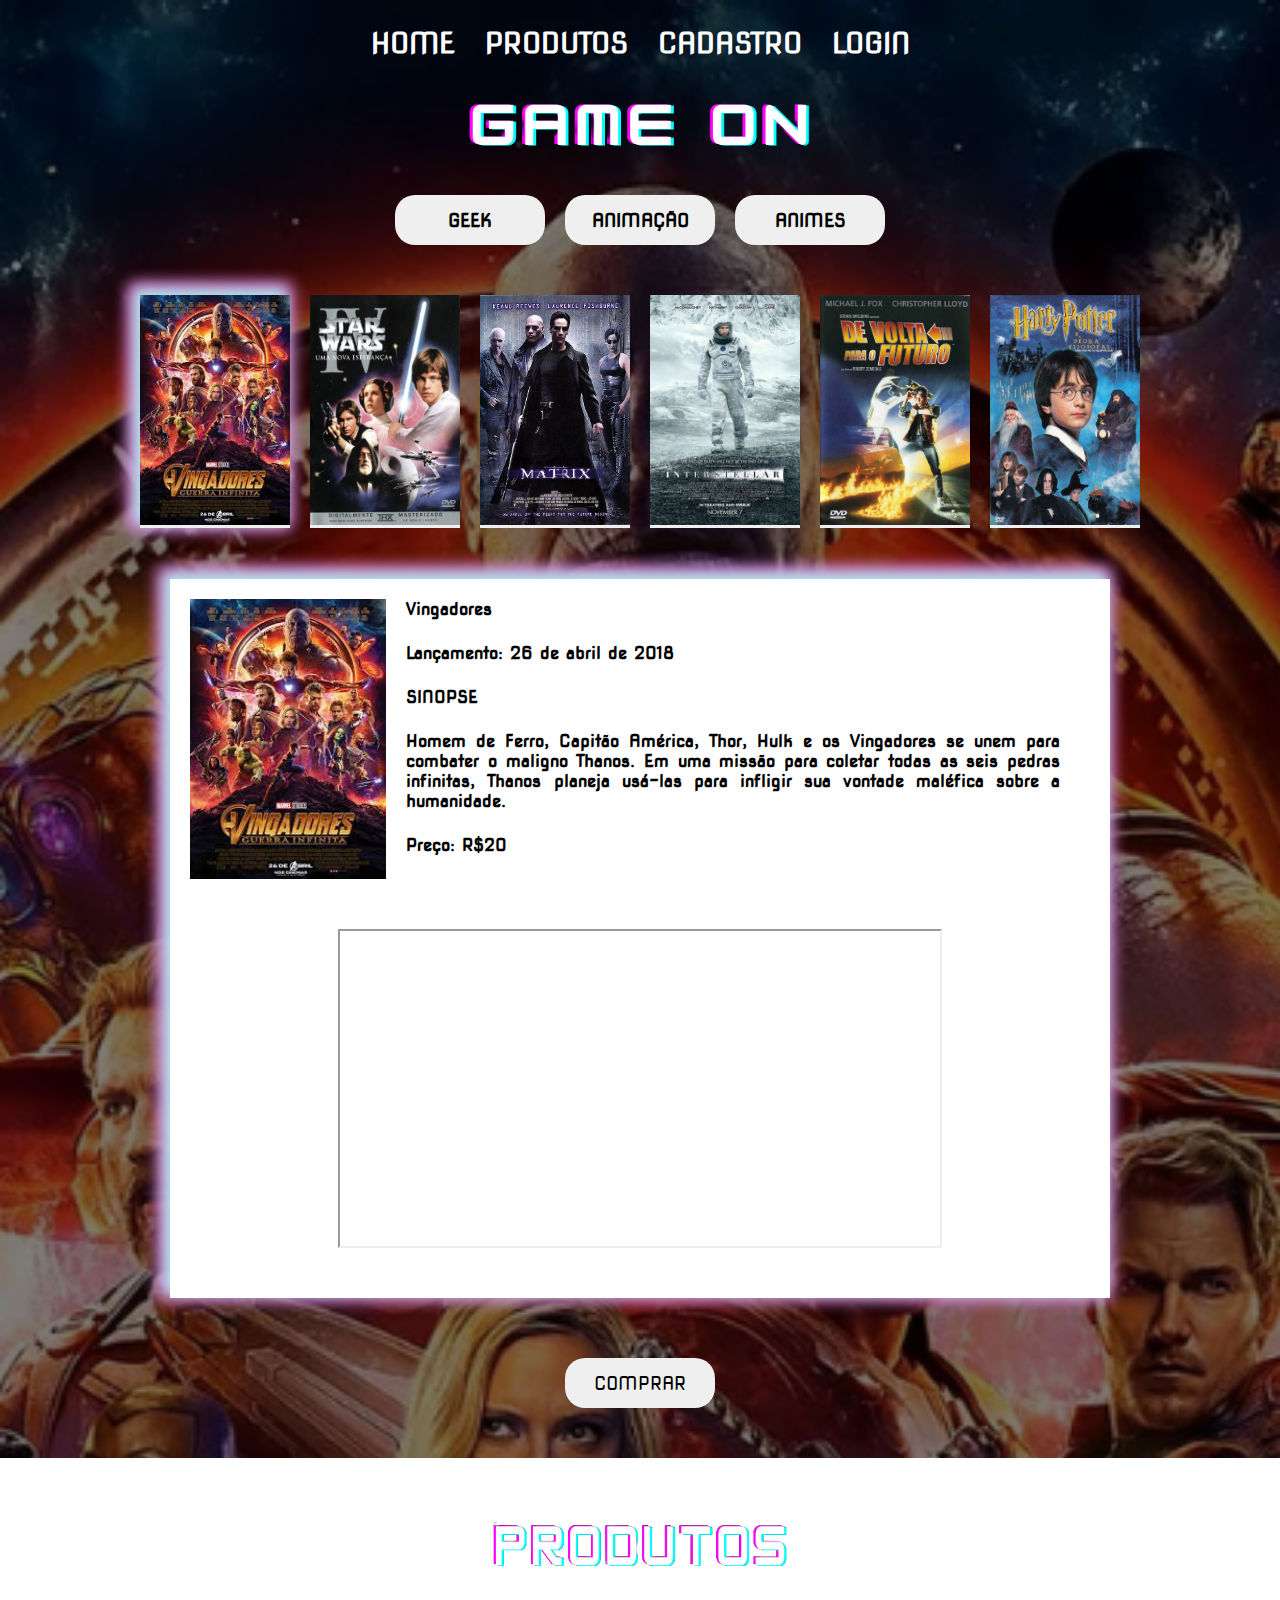
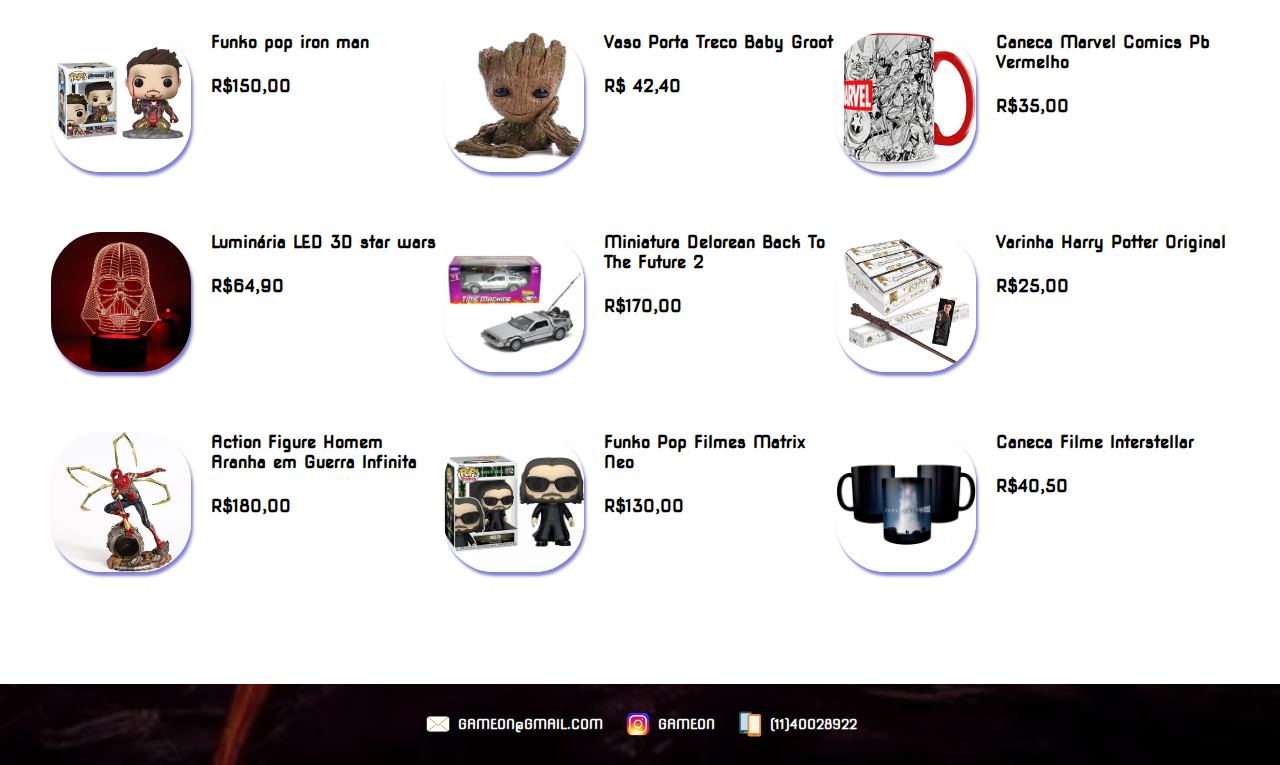
<file: index.html>
<!DOCTYPE html>
<html lang="en">

<head>
    <meta charset="UTF-8">
    <meta name="viewport" content="width=device-width, initial-scale=1.0">
    <title>Game on</title>
    <link rel="stylesheet" href="./src/css/style.css">
    <link rel="stylesheet" href="./src/css/responsividade.css">
    <link rel="stylesheet" href="./src/css/reset.css">
    <link rel="stylesheet" href="./index_animacao.html">

    <link rel="shortcut icon" href="./src/imagens/icons8-gaming-geek-50.png">


</head>

<body>

    <main>
        <div class="cabecario">
            <div class="separacao_cabecario">
                <li>
                    <button class="botao home"><a href="index.html"><h3>HOME</h3></a></button>
                </li>

                <li>
                    <button class="botao produtos_texto_cabecario"><a href="produtos.html"><h3>PRODUTOS</h3></a></button>
                </li>

                <li>
                    <button class="botao produtos_texto_cabecario"><a href="cadastro.html"><h3>CADASTRO</h3></a></button>
                </li>

                <li>
                    <button class="botao produtos_texto_cabecario"><a href="login.html">
                        <h3>LOGIN</h3>
                    </a></button>
                </li>
            </div>
        </div>

        <div class="logo">
            <img src="./src/imagens/Game_On__1_-removebg-preview.png">
        </div>

    <div class="botoes_genero">
        <button class="seta_filme selecionado"><a href="index.html"><h4>GEEK</h4></a></button>

        <button class="seta_filme"><a href="index_animacao.html"><h4>ANIMAÇÃO</h4></a></button>

        <button class="seta_filme"><a href="index_anime.html"><h4>ANIMES</h4></a></button>

    </div>
    
    </main>

    <section>

        <div class="conteudo">

            

            <div class="filmes">

                <li>
                    <button class="btn vingadores selecionado">
                        <img src="./src/imagens/filme_vingadores.jpg">
                    </button>
                </li>

                <li>
                    <button class="btn starwars">
                        <img src="./src/imagens/filme_starwars.webp">
                    </button>
                </li>

                <li>
                    <button class="btn matrix">
                        <img src="./src/imagens/filme_matrix.jpg">
                    </button>
                </li>

                <li>
                    <button class="btn interstellar">
                        <img src="./src/imagens/filme_interstellar.png">
                    </button>
                </li>

                <li>
                    <button class="btn DevoltaParaOFuturo">
                        <img src="./src/imagens/fillme_DeVoltaParaOFuturo.webp">
                    </button>
                    
                </li>

                <li>
                    <button class="btn harrypotter">
                        <img src="./src/imagens/filme_harry_potter.jpg">
                    </button>
                    
                </li>
            </div>

           

        </div>
    </section>

    
    <div class="tipo_de_filme selecionado">
        <div class="conteudo_filme">
            <img class="imagens_filme" src="./src/imagens/filme_vingadores.jpg">
            <div class="texto_filme">
                <h5>Vingadores</h5>
                <br>
                <h5>Lançamento: 26 de abril de 2018</h5>
                <br>
                <h5>SINOPSE</h5>
                <br>
                <h5>Homem de Ferro, Capitão América, Thor, Hulk e os Vingadores se unem para combater o maligno Thanos. Em uma missão para coletar todas as seis pedras infinitas, Thanos planeja usá-las para infligir sua vontade maléfica sobre a humanidade.</h5>
                <BR>
                <H5>Preço: R$20</H5>
            </div>
        </div>
            <div class="video">
                <iframe width="600" height="315"
                    src="https://www.youtube.com/embed/4jGRyEa2jhE"></iframe>
        </div>
    </div>

        

    <div  class="tipo_de_filme">
        <div class="conteudo_filme">
        <img class="imagens_filme" src="./src/imagens/filme_starwars.webp">
        <div class="texto_filme">
            <h5>Star Wars: Episódio 2 – Ataque dos Clones</h5>
            <br>
            <h5>Lançamento: 16 de maio de 2002</h5>
            <br>
            <h5>SINOPSE</h5>
            <br>
            <h5>Dez anos se passaram e a galáxia sofreu várias mudanças, assim como Anakin Skywalker, Obi-Wan, e Padmé Amidala. Anakin cresceu como um aprendiz de Obi-Wan, que de aluno, tornou-se mestre, enquanto Padmé é agora uma Senadora. Anakin e Obi-Wan são designados para proteger Padmé, cuja vida é ameaçada por um movimento separatista. Enquanto forças preparam para se colidirem em uma batalha épica, Anakin e Padmé encontram-se divididos entre o dever, a honra e o amor proibido. Estes heróis irão fazer escolhas que irão influenciar não apenas os seus destinos, mas também o destino da galáxia.</h5>
            <BR>
            <H5>Preço: R$23</H5>
        </div>
    </div>
    <div class="video">
        <iframe width="600" height="315"
            src="https://www.youtube.com/embed/2KnZac176Hs?si=EIxNdi61x9jq69zK"></iframe>
    </div>
    </div>

    <div  class="tipo_de_filme">
        <div class="conteudo_filme">
        <img class="imagens_filme" src="./src/imagens/filme_matrix.jpg">
        <div class="texto_filme">
            <h5>Matrix</h5>
            <br>
            <h5>Lançamento: 21 de maio de 1999</h5>
            <br>
            <h5>SINOPSE</h5>
            <br>
            <h5>O jovem programador Thomas Anderson é atormentado por estranhos pesadelos em que está sempre conectado por cabos a um imenso sistema de computadores do futuro. À medida que o sonho se repete, ele começa a desconfiar da realidade. Thomas conhece os misteriosos Morpheus e Trinity e descobre que é vítima de um sistema inteligente e artificial chamado Matrix, que manipula a mente das pessoas e cria a ilusão de um mundo real enquanto usa os cérebros e corpos dos indivíduos para produzir energia.</h5>
            <BR>
            <H5>Preço: R$23</H5>
        </div>
        </div>

        <div class="video">
            <iframe width="600" height="315"
                src="https://www.youtube.com/embed/2KnZac176Hs?si=EIxNdi61x9jq69zK"></iframe>
        </div>

    </div>

    <div  class="tipo_de_filme">
        <div class="conteudo_filme">
        <img class="imagens_filme" src="./src/imagens/filme_interstellar.png">
        <div class="texto_filme">
            <h5>Interestelar</h5>
            <br>
            <h5>Lançamento: 6 de novembro de 2014</h5>
            <br>
            <h5>SINOPSE</h5>
            <br>
            <h5>As reservas naturais da Terra estão chegando ao fim e um grupo de astronautas recebe a missão de verificar possíveis planetas para receberem a população mundial, possibilitando a continuação da espécie. Cooper é chamado para liderar o grupo e aceita a missão sabendo que pode nunca mais ver os filhos. Ao lado de Brand, Jenkins e Doyle, ele seguirá em busca de um novo lar.</h5>
            <BR>
            <H5>Preço: R$20</H5>
        </div>
        </div>

        <div class="video">
            <iframe width="600" height="315"
                src="https://www.youtube.com/embed/hHBsKHVLAYc?si=e3hCFTX20rTbLwJd"></iframe>
        </div>
    </div>

    <div  class="tipo_de_filme">
        <div class="conteudo_filme">
        <img class="imagens_filme" src="./src/imagens/fillme_DeVoltaParaOFuturo.webp">
        <div class="texto_filme">
            <h5>De volta para o Futuro</h5>
            <br>
            <h5>Lançamento: 25 de dezembro de 1985</h5>
            <br>
            <h5>SINOPSE</h5>
            <br>
            <h5>Homem de Ferro, Capitão América, Thor, Hulk e os Vingadores se unem para combater o maligno Thanos. Em uma missão para coletar todas as seis pedras infinitas, Thanos planeja usá-las para infligir sua vontade maléfica sobre a humanidade.</h5>
            <BR>
            <H5>Preço: R$25</H5>
        </div>
        </div>

        <div class="video">
            <iframe width="600" height="315"
                src="https://www.youtube.com/embed/DYFBYfzA90E?si=DGMJB7hmeF_LjECu"></iframe>
        </div>
    </div>

    <div  class="tipo_de_filme">
        <div class="conteudo_filme">
        <img class="imagens_filme" src="./src/imagens/filme_harry_potter.jpg">
        <div class="texto_filme">
            <h5>Harry Potter e a Pedra Filosofal</h5>
            <br>
            <h5>Lançamento: 23 de novembro de 2001</h5>
            <br>
            <h5>SINOPSE</h5>
            <br>
            <h5>Harry Potter é um garoto órfão que vive infeliz com seus tios, os Dursleys. Ele recebe uma carta contendo um convite para ingressar em Hogwarts, uma famosa escola especializada em formar jovens bruxos. Inicialmente, Harry é impedido de ler a carta por seu tio, mas logo recebe a visita de Hagrid, o guarda-caça de Hogwarts, que chega para levá-lo até a escola. Harry adentra um mundo mágico que jamais imaginara, vivendo diversas aventuras com seus novos amigos, Rony Weasley e Hermione Granger.</h5>
            <BR>
            <H5>Preço: R$21</H5>
        </div>
        </div>

        <div class="video">
            <iframe width="600" height="315"
                src="https://www.youtube.com/embed/9fIObnIGMlI?si=pOX63ltGeRP63h3v"></iframe>
        </div>
    </div>



    <div class="download">
        <div class="download_separar">
            <button class="botao_download"><a href="login.html">COMPRAR</a></button>
        </div>
    </div>

    <div class="produtos">

        <div class="produto_title">
          <button class="btn_produto_title"><a href="produtos.html"><img src="./src/imagens/produtos-removebg-preview.png" alt="Produtos"></a></button>
        </div>

        <div class="produtos_vendas">
            <div class="produto_one">
                <img src="./src/imagens/funko_tony_stark.jfif" alt="Tony Stark funko">
                <div class="produto_texto">
                    <h5>Funko pop iron man</h5>
                    <br>
                    <h5>R$150,00</h5>
                </div>

            </div>

            <div class="produto_one">
                <img src="./src/imagens/procuto_groot.jpg" alt="Produto groot">
                <div class="produto_texto">
                    <h5>Vaso Porta Treco Baby Groot</h5>
                    <br>
                    <h5>R$ 42,40</h5>
                </div>
            </div>

            <div class="produto_one">
                <img src="./src/imagens/procuto_canecaMarvel.jpg" alt="Caneca Marvel">
                <div class="produto_texto">
                    <h5>Caneca Marvel Comics Pb Vermelho</h5>
                    <br>
                    <h5>R$35,00</h5>
                </div>
            </div>

            <div class="produto_one">
                <img src="./src/imagens/produto_starwars.jpg" alt="Luminária LED 3D star wars">
                <div class="produto_texto">
                    <h5>Luminária LED 3D star wars </h5>
                    <br>
                    <h5>R$64,90</h5>
                </div>
            </div>

            <div class="produto_one">
                <img src="./src/imagens/produto_devolta.jpg" alt="Miniatura Delorean Back To The Future 2">
                <div class="produto_texto">
                    <h5>Miniatura Delorean Back To The Future 2</h5>
                    <br>
                    <h5>R$170,00</h5>
                </div>
            </div>

            <div class="produto_one">
                <img src="./src/imagens/produto_harrypotter.webp" alt="Varinha Harry Potter Original">
                <div class="produto_texto">
                    <h5>Varinha Harry Potter Original</h5>
                    <br>
                    <h5>R$25,00</h5>
                </div>
            </div>

            <div class="produto_one">
                <img src="./src/imagens/produto_ActionFigureMiranha.webp" alt="Action Figure Homem Aranha em Guerra Infinita">
                <div class="produto_texto">
                    <h5>Action Figure Homem Aranha em Guerra Infinita</h5>
                    <br>
                    <h5>R$180,00</h5>
                </div>
            </div>

            <div class="produto_one">
                <img src="./src/imagens/produto_matrix.webp" alt="Funko Pop Filmes Matrix Neo">
                <div class="produto_texto">
                    <h5>Funko Pop Filmes Matrix Neo</h5>
                    <br>
                    <h5>R$130,00</h5>
                </div>
            </div>

            <div class="produto_one">
                <img src="./src/imagens/produto_interstellar.jpg" alt="Caneca Filme Interstellar">
                <div class="produto_texto">
                    <h5>Caneca Filme Interstellar</h5>
                    <br>
                    <h5>R$40,50</h5>
                </div>
            </div>
        </div>


    </div>


    <footer>
        <div class="separar">
        <div class="contato">
            <img src="./src/imagens/icons8-email-100.png" alt="ícone e-mail">
            <h5>GAMEON@GMAIL.COM</h5>
        </div>

        <div class="contato">
            <img src="./src/imagens/icons8-instagram-48.png" alt="ícone instagram">
            <h5>GAMEON</h5>
        </div>
        <div class="contato" alt="Número de telefone">
            <img src="./src/imagens/icons8-mobile-48.png">
            <h5>(11)40028922</h5>
        </div>
        </div>
    </footer>

    <script src="https://ajax.googleapis.com/ajax/libs/jquery/3.4.0/jquery.min.js"></script>
    <script src="./src/js/script.js"></script>
</body>

</html>
</file>
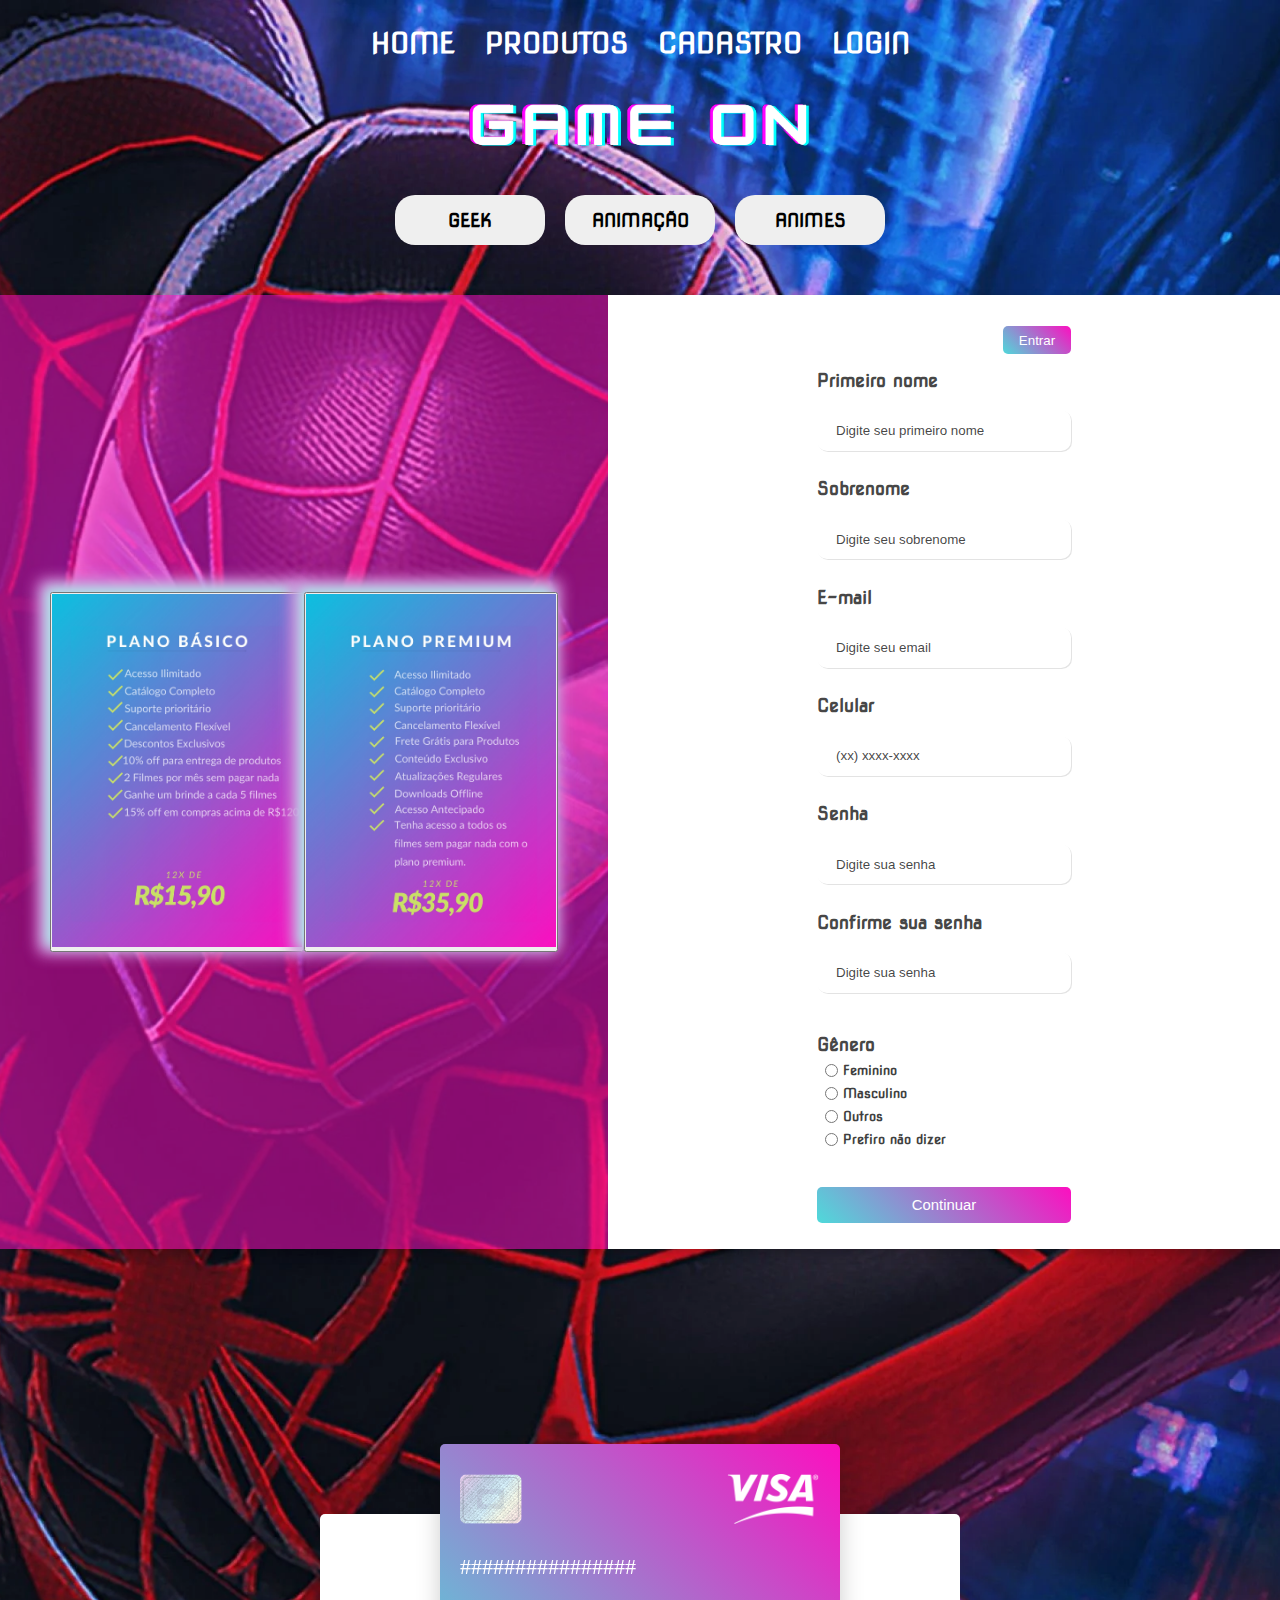
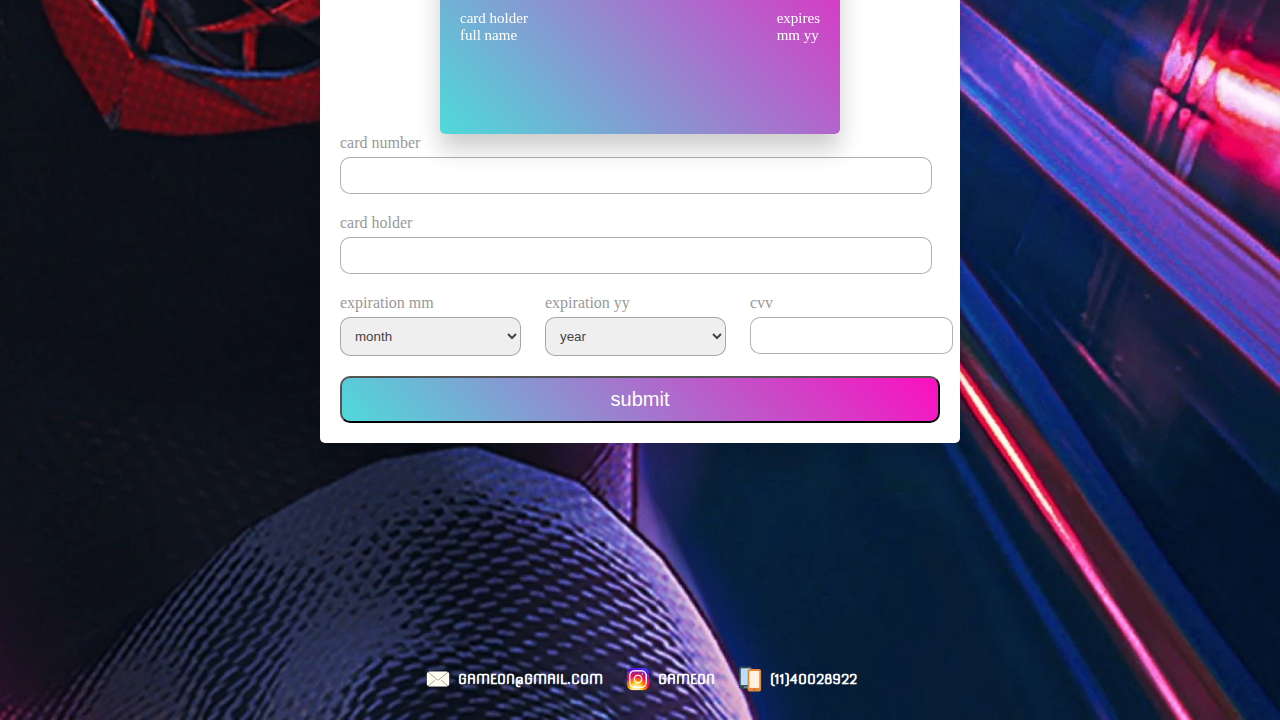
<file: cadastro.html>
<!DOCTYPE html>
<html lang="en">

<head>
    <meta charset="UTF-8">
    <meta name="viewport" content="width=device-width, initial-scale=1.0">
    <title>Game on</title>
    <link rel="stylesheet" href="./src/css/style_cadastro.css">
    <link rel="stylesheet" href="./src/css/responsividade_cadastro.css">
    <link rel="stylesheet" href="./src/css/reset.css">
    <link rel="stylesheet" href="./index_animacao.html">

    <link rel="shortcut icon" href="./src/imagens/icons8-gaming-geek-50.png">
</head>

<body>
    <main>
        <div class="cabecario">
            <div class="separacao_cabecario">
                <li>
                    <button class="botao home"><a href="index.html">
                            <h3>HOME</h3>
                        </a></button>
                </li>

                <li>
                    <button class="botao produtos_texto_cabecario"><a href="produtos.html">
                            <h3>PRODUTOS</h3>
                        </a></button>
                </li>

                <li>
                    <button class="botao produtos_texto_cabecario"><a href="cadastro.html">
                            <h3>CADASTRO</h3>
                        </a></button>
                </li>

                <li>
                    <button class="botao produtos_texto_cabecario"><a href="login.html">
                        <h3>LOGIN</h3>
                    </a></button>
                </li>
            </div>
        </div>

        <div class="logo">
            <img src="./src/imagens/Game_On__1_-removebg-preview.png">
        </div>

        <div class="botoes_genero">
            <button class="seta_filme selecionado"><a href="index.html">
                    <h4>GEEK</h4>
                </a></button>

            <button class="seta_filme"><a href="index_animacao.html">
                    <h4>ANIMAÇÃO</h4>
                </a></button>

            <button class="seta_filme"><a href="index_anime.html">
                    <h4>ANIMES</h4>
                </a></button>

        </div>

    </main>

    <section>
        <div class="container">
            
            
            <div class="form-image">
                
                <button class="btn vingadores selecionado">
                    
                    <img src="./src/imagens/basico.jpg" alt="Descrição da Imagem" class="imagem-clicavel">
                    
                </button>
                <button class="btn vingadores selecionado">
                    <img src="./src/imagens/premium.jpeg" alt="Descrição da Imagem" class="imagem-clicavel2">
                </button>
            
                
            </div>
            <div class="form">
                <form action="#">
                    <div class="form-header">
                        <div class="title">
                            <h1>Cadastre-se</h1>
                        </div>
                        <div class="login-button">
                            <button><a href="index.html">Entrar</a></button>
                        </div>
                    </div>

                    <div class="input-group">
                        <div class="input-box">
                            <label for="firstname">Primeiro nome</label>
                            <input id="firstname" type="text" name="firstname" placeholder="Digite seu primeiro nome"
                                required>
                        </div>

                        <div class="input-box">
                            <label for="lastname">Sobrenome</label>
                            <input id="lastname" type="text" name="lastname" placeholder="Digite seu sobrenome"
                                required>
                        </div>

                        <div class="input-box">
                            <label for="email">E-mail</label>
                            <input id="email" type="email" name="email" placeholder="Digite seu email" required>
                        </div>

                        <div class="input-box">
                            <label for="firstname">Celular</label>
                            <input id="number" type="tel" name="number" placeholder="(xx) xxxx-xxxx" required>
                        </div>

                        <div class="input-box">
                            <label for="password">Senha</label>
                            <input id="password" type="password" name="password" placeholder="Digite sua senha"
                                required>
                        </div>

                        <div class="input-box">
                            <label for="password">Confirme sua senha</label>
                            <input id="Confirmpassword" type="password" name="Confirmpassword"
                                placeholder="Digite sua senha" required>
                            

                        </div>


                        <div class="gender-inputs">
                            <div class="gender-title">
                                <h6>Gênero</h6>
                            </div>
    
                            <div class="gender-group">
                                <div class="gender-input">
                                    <input type="radio" id="female" name="gender">
                                    <label for="female">Feminino</label>
                                </div>
    
                                <div class="gender-input">
                                    <input type="radio" id="male" name="gender">
                                    <label for="male">Masculino</label>
                                </div>
    
                                <div class="gender-input">
                                    <input type="radio" id="others" name="gender">
                                    <label for="outhers">Outros</label>
                                </div>
    
                                <div class="gender-input">
                                    <input type="radio" id="none" name="gender">
                                    <label for="none">Prefiro não dizer</label>
                                </div>
                            </div>
                        </div>
    
                        <div class="continue-button">
                            <button><a href="#">Continuar</a></button>
                        </div>
                    </div>

                </form>
            </div>
        </div>
    </section>


    <div class="container_cartao">

        <div class="card-container">
    
            <div class="front">
                <div class="image">
                    <img src="./src/imagens/chip.png" alt="">
                    <img src="./src/imagens/visa.png" alt="">
                </div>

                <div class="card-number-box">################</div>
                <div class="flexbox">
                    <div class="box">
                        <span>card holder</span>
                        <div class="card-holder-name">full name</div>
                    </div>
                    <div class="box">
                        <span>expires</span>
                        <div class="expiration">
                            <span class="exp-month">mm</span>
                            <span class="exp-year">yy</span>
                        </div>
                    </div>
                </div>
            </div>
    
            <div class="back">
                <div class="stripe"></div>
                <div class="box">
                    <span>cvv</span>
                    <div class="cvv-box"></div>
                    <img src="./src/imagens/visa.png" alt="">
                </div>
            </div>
    
        </div>
    
        <form action="">
            <div class="inputBox">
                <span>card number</span>
                <input type="text" maxlength="16" class="card-number-input">
            </div>
            <div class="inputBox">
                <span>card holder</span>
                <input type="text" class="card-holder-input">
            </div>
            <div class="flexbox">
                <div class="inputBox">
                    <span>expiration mm</span>
                    <select name="" id="" class="month-input">
                        <option value="month" selected disabled>month</option>
                        <option value="01">01</option>
                        <option value="02">02</option>
                        <option value="03">03</option>
                        <option value="04">04</option>
                        <option value="05">05</option>
                        <option value="06">06</option>
                        <option value="07">07</option>
                        <option value="08">08</option>
                        <option value="09">09</option>
                        <option value="10">10</option>
                        <option value="11">11</option>
                        <option value="12">12</option>
                    </select>
                </div>

                <div class="inputBox">
                    <span>expiration yy</span>
                    <select name="" id="" class="year-input">
                        <option value="year" selected disabled>year</option>
                        <option value="2023">2023</option>
                        <option value="2024">2024</option>
                        <option value="2025">2025</option>
                        <option value="2026">2026</option>
                        <option value="2027">2027</option>
                        <option value="2028">2028</option>
                        <option value="2029">2029</option>
                        <option value="2030">2030</option>
                    </select>
                </div>

                <div class="inputBox">
                    <span>cvv</span>
                    <input type="text" maxlength="4" class="cvv-input">
                </div>
            </div>

            <input type="submit" value="submit" class="submit-btn">
        </form>
    
    </div>

    <footer>
        <div class="separar">
            <div class="contato">
                <img src="./src/imagens/icons8-email-100.png" alt="ícone e-mail">
                <h5>GAMEON@GMAIL.COM</h5>
            </div>

            <div class="contato">
                <img src="./src/imagens/icons8-instagram-48.png" alt="ícone instagram">
                <h5>GAMEON</h5>
            </div>
            <div class="contato" alt="Número de telefone">
                <img src="./src/imagens/icons8-mobile-48.png">
                <h5>(11)40028922</h5>
            </div>
        </div>
    </footer>

    <script src="./src/js/script_cartao.js"></script>
    
</body>

</html>
</file>
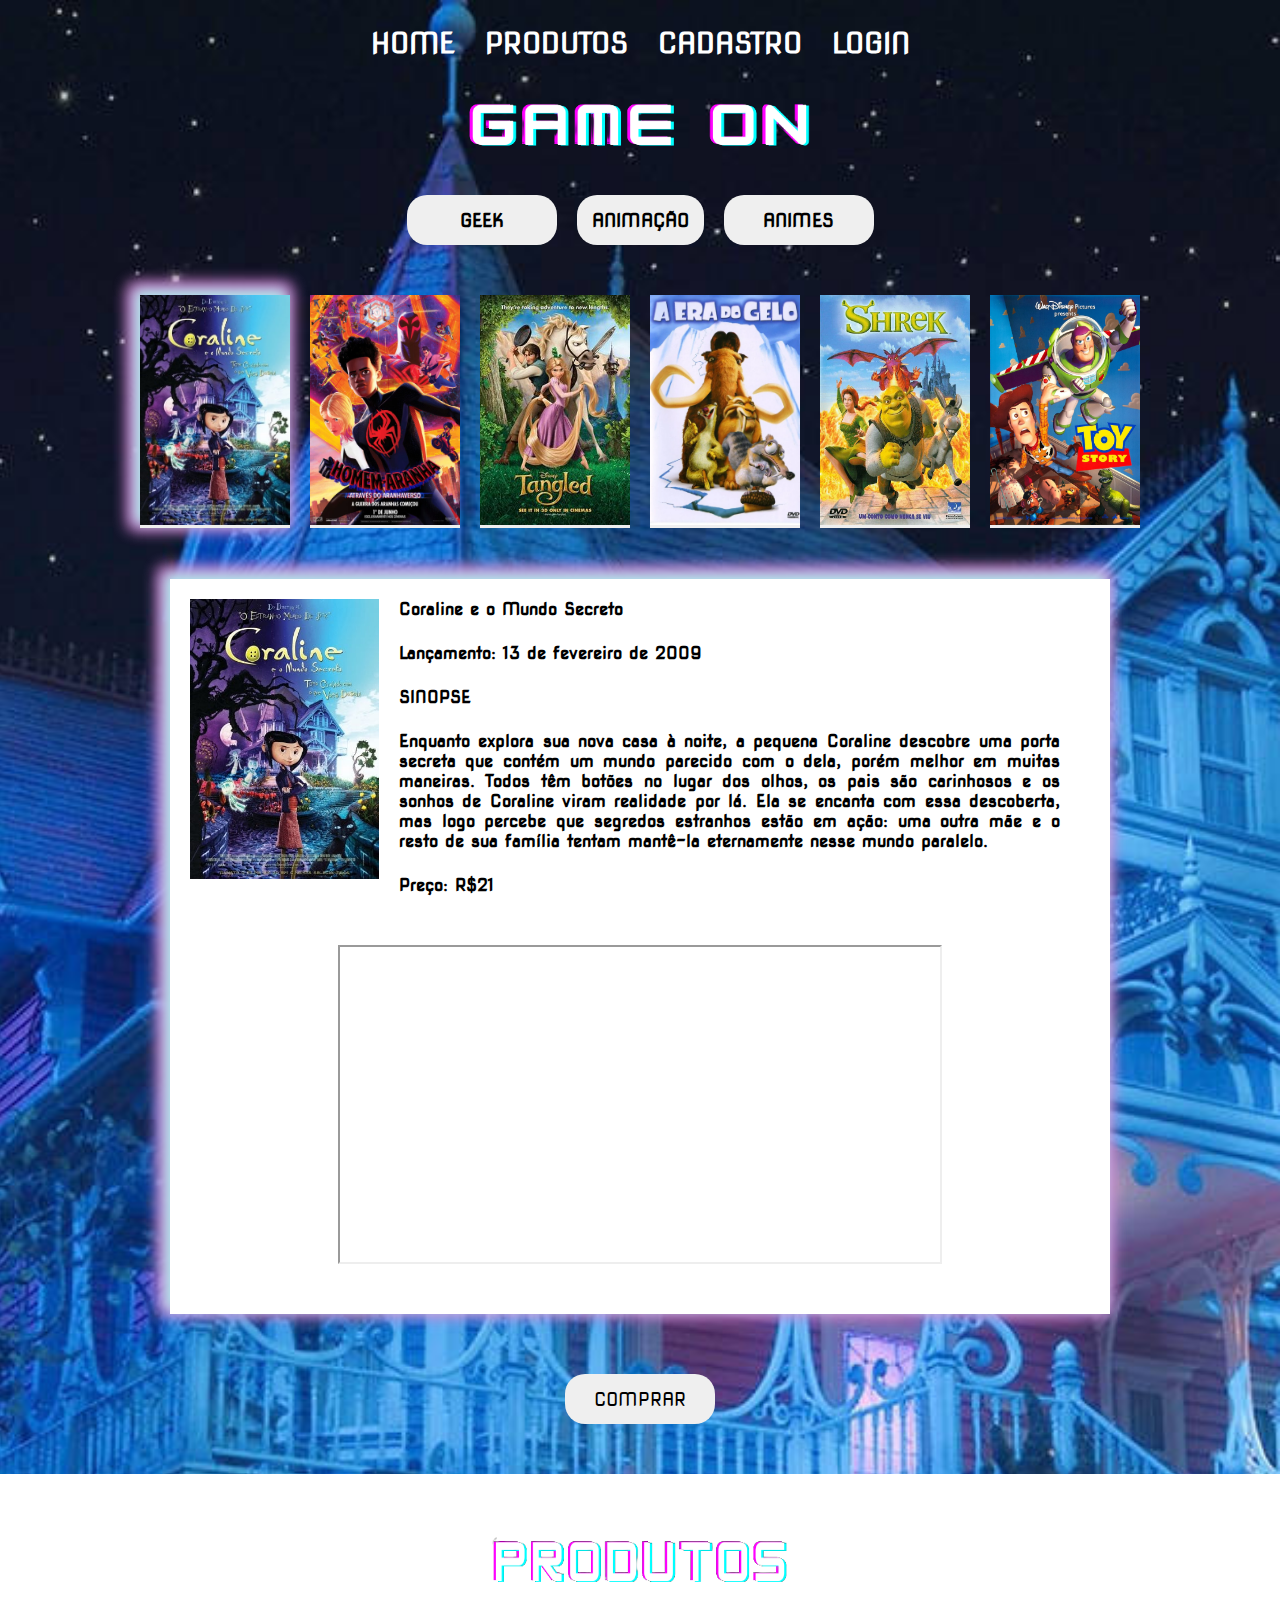
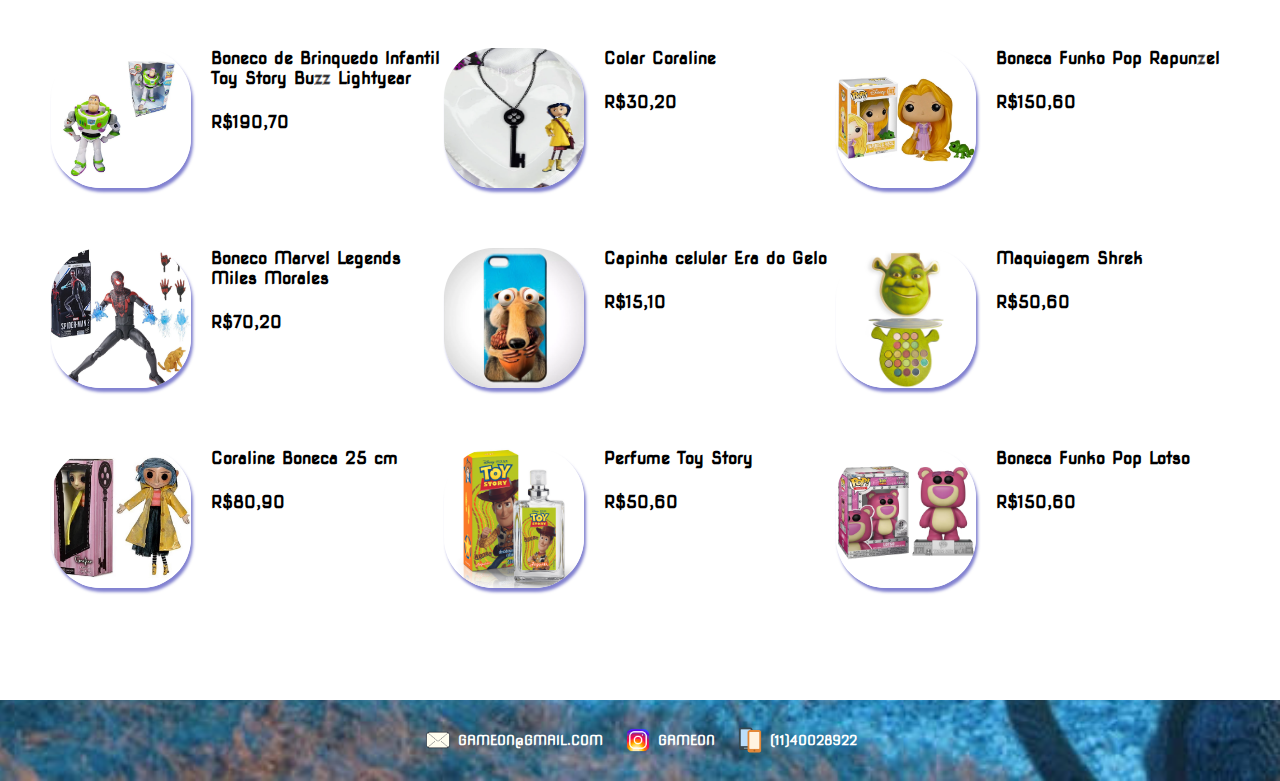
<file: index_animacao.html>
<!DOCTYPE html>
<html lang="en">

<head>
    <meta charset="UTF-8">
    <meta name="viewport" content="width=device-width, initial-scale=1.0">
    <title>Game on</title>
    <link rel="stylesheet" href="./src/css/style_animacao.css">
    <link rel="stylesheet" href="./src/css/responsividade.css">
    <link rel="stylesheet" href="./src/css/reset.css">
    <link rel="stylesheet" href="./index.html">

    <link rel="shortcut icon" href="./src/imagens/icons8-gaming-geek-50.png">


</head>

<body>

    <main>
        <div class="cabecario">
            <div class="separacao_cabecario">
                <li>
                    <button class="botao home"><a href="index.html"><h3>HOME</h3></a></button>
                </li>

                <li>
                    <button class="botao produtos_texto_cabecario"><a href="produtos.html"><h3>PRODUTOS</h3></a></button>
                </li>

                <li>
                    <button class="botao produtos_texto_cabecario"><a href="cadastro.html"><h3>CADASTRO</h3></a></button>
                </li>

                <li>
                    <button class="botao produtos_texto_cabecario"><a href="login.html">
                        <h3>LOGIN</h3>
                    </a></button>
                </li>
            </div>
        </div>

        <div class="logo">
            <img src="./src/imagens/Game_On__1_-removebg-preview.png">
        </div>

    <div class="botoes_genero">
        <button class="seta_filme"><a href="index.html"><h4>GEEK</h4></a></button>

        <button class="seta_filme_animacao"><a href="index_animacao.html"><h4>ANIMAÇÃO</h4></a></button>

        <button class="seta_filme"><a href="index_anime.html"><h4>ANIMES</h4></a></button>
    </div>
    
    </main>

    <section>

        <div class="conteudo">

            

            <div class="filmes">
                <li>
                    <button class="btn coraline selecionado">
                        <img src="./src/imagens/filme_coraline.jpg">
                    </button>
                </li>

                <li>
                    <button class="btn aranha">
                        <img src="./src/imagens/filme_aranha.webp">
                    </button>
                </li>

                <li>
                    <button class="btn enrolados">
                        <img src="./src/imagens/filme_enrolados.jpg">
                    </button>
                </li>

                <li>
                    <button class="btn era">
                        <img src="./src/imagens/filme_era.webp">
                    </button>
                </li>

                <li>
                    <button class="btn shrek">
                        <img src="./src/imagens/filme_shrek.jpg">
                    </button>
                    
                </li>

                <li>
                    <button class="btn toy">
                        <img src="./src/imagens/filme_toy.webp">
                    </button>
                    
                </li>
            </div>

           

        </div>
    </section>

    <div class="tipo_de_filme selecionado">
        <div class="conteudo_filme">
        <img class="imagens_filme" src="./src/imagens/filme_coraline.jpg">
        <div class="texto_filme">
            <h5>Coraline e o Mundo Secreto</h5>
            <br>
            <h5>Lançamento: 13 de fevereiro de 2009</h5>
            <br>
            <h5>SINOPSE</h5>
            <br>
            <h5>Enquanto explora sua nova casa à noite, a pequena Coraline descobre uma porta secreta que contém um mundo parecido com o dela, porém melhor em muitas maneiras. Todos têm botões no lugar dos olhos, os pais são carinhosos e os sonhos de Coraline viram realidade por lá. Ela se encanta com essa descoberta, mas logo percebe que segredos estranhos estão em ação: uma outra mãe e o resto de sua família tentam mantê-la eternamente nesse mundo paralelo.</h5>
            <BR>
            <H5>Preço: R$21</H5>
        </div>
    </div>

            <div class="video">
                <iframe width="600" height="315"
                    src="https://www.youtube.com/embed//m9bOpeuvNwY?si=vTbmMYC4vV84b69Q"></iframe>
            </div>
        

    </div>

        

    <div  class="tipo_de_filme">
        <div class="conteudo_filme">
        <img class="imagens_filme" src="./src/imagens/filme_aranha.webp">
        <div class="texto_filme">
            <h5>Homem-Aranha: Através do Aranhaverso</h5>
            <br>
            <h5>Lançamento: 1 de junho de 2023</h5>
            <br>
            <h5>SINOPSE</h5>
            <br>
            <h5>Depois de se reunir com Gwen Stacy, Homem-Aranha é jogado no multiverso, onde ele encontra uma equipe encarregada de proteger sua própria existência.</h5>
            <BR>
            <H5>Preço: R$20</H5>
        </div>
        </div>

            <div class="video">
                <iframe width="600" height="315"
                    src="https://www.youtube.com/embed/uhkDkurK0Zg?si=EYeRZLk-Av1PUM8d"></iframe>
            </div>
    </div>

    <div  class="tipo_de_filme">
        <div class="conteudo_filme">
        <img class="imagens_filme" src="./src/imagens/filme_enrolados.jpg">
        <div class="texto_filme">
            <h5>Enrolados</h5>
            <br>
            <h5>Lançamento: 7 de janeiro de 2011</h5>
            <br>
            <h5>SINOPSE</h5>
            <br>
            <h5>O bandido mais procurado do reino, Flynn Rider, se esconde em uma torre e acaba prisioneiro de Rapunzel, residente de longa data do local. Dona de cabelos dourados e mágicos com 21 metros de comprimento, ela está trancada há anos e deseja desesperadamente a liberdade. A adolescente determinada faz um acordo com o rapaz, e, juntos, partem para uma aventura emocionante.</h5>
            <BR>
            <H5>Preço: R$21</H5>
        </div>
        </div>

        <div class="video">
            <iframe width="600" height="315"
                src="https://www.youtube.com/embed/Nj-Y37_Av2E?si=FR7qImXBbYWFgDCxK"></iframe>
        </div>

    </div>

    <div  class="tipo_de_filme">
        <div class="conteudo_filme">
        <img class="imagens_filme" src="./src/imagens/filme_era.webp">
        <div class="texto_filme">
            <h5>A Era do Gelo</h5>
            <br>
            <h5>Lançamento: 26 de abril de 2018</h5>
            <br>
            <h5>SINOPSE</h5>
            <br>
            <h5>Vinte mil anos atrás, num mundo coberto de gelo, o mamute Manfred e a preguiça Sid resgatam um bebê humano órfão. Agora, os dois vão enfrentar muitas aventuras até devolver o filhote de gente à sua tribo, que migrou para um novo acampamento.</h5>
            <BR>
            <H5>Preço: R$23</H5>
        </div>
        </div>

        <div class="video">
            <iframe width="600" height="315"
                src="https://www.youtube.com/embed/i4noiCRJRoE?si=XjYjMCElX8iPMYFw"></iframe>
        </div>
    </div>

    <div  class="tipo_de_filme">
        <div class="conteudo_filme">
        <img class="imagens_filme" src="./src/imagens/filme_shrek.jpg">
        <div class="texto_filme">
            <h5>Shrek</h5>
            <br>
            <h5>Lançamento: 22 de junho de 2001</h5>
            <br>
            <h5>SINOPSE</h5>
            <br>
            <h5>Um ogro tem sua vida invadida por personagens de contos de fadas que acabam com a tranquilidade de seu lar. Ele faz um acordo pra resgatar uma princesa.</h5>
            <BR>
            <H5>Preço: R$24</H5>
        </div>
        </div>

        <div class="video">
            <iframe width="600" height="315"
                src="https://www.youtube.com/embed/Cvf19P42sNo?si=_pizPo_diTumgZDj"></iframe>
        </div>
    </div>

    <div  class="tipo_de_filme">
        <div class="conteudo_filme">
        <img class="imagens_filme" src="./src/imagens/filme_toy.webp">
        <div class="texto_filme">
            <h5>Toy Story</h5>
            <br>
            <h5>Lançamento: 22 de dezembro de 1995</h5>
            <br>
            <h5>SINOPSE</h5>
            <br>
            <h5>O aniversário do garoto Andy está chegando e seus brinquedos ficam nervosos, temendo que ele ganhe novos brinquedos que possam substituí-los. Liderados pelo caubói Woody, o brinquedo predileto de Andy, eles recebem Buzz Lightyear, o boneco de um patrulheiro espacial, que logo passa a receber mais atenção do garoto. Com ciúmes, Woody tenta ensiná-lo uma lição, mas Buzz cai pela janela. É o início da aventura do caubói, que precisa resgatar Buzz para limpar sua barra com os outros brinquedos.</h5>
            <BR>
            <H5>Preço: R$25</H5>
        </div>
        </div>

        <div class="video">
            <iframe width="600" height="315"
                src="https://www.youtube.com/embed/_8vw4UikKhg?si=EiWXE21AgDzyn6Tj"></iframe>
        </div>
    </div>

    <div class="download">
        <div class="download_separar">
            <button class="botao_download"><a href="login.html">COMPRAR</a></button>
        </div>
    </div>


    <div class="produtos">

        <div class="produto_title">
            <button class="btn_produto_title"><a href="produtos.html"><img src="./src/imagens/produtos-removebg-preview.png" alt="Produtos"></a></button>
        </div>

        <div class="produtos_vendas">
            <div class="produto_one">
                <img src="./src/imagens/produto_buzzlightyear.webp" alt="Boneco de Brinquedo Infantil Toy Story Buzz Lightyear">
                <div class="produto_texto">
                    <h5>Boneco de Brinquedo Infantil Toy Story Buzz Lightyear</h5>
                    <br>
                    <h5>R$190,70</h5>
                </div>

            </div>

            <div class="produto_one">
                <img src="./src/imagens/produto_coraline.webp" alt="Colar Coraline">
                <div class="produto_texto">
                    <h5>Colar Coraline</h5>
                    <br>
                    <h5>R$30,20</h5>
                </div>
            </div>

            <div class="produto_one">
                <img src="./src/imagens/produto_enrolados.webp" alt="Boneca Funko Pop Rapunzel">
                <div class="produto_texto">
                    <h5>Boneca Funko Pop Rapunzel</h5>
                    <br>
                    <h5>R$150,60</h5>
                </div>
            </div>

            <div class="produto_one">
                <img src="./src/imagens/produto_miles.webp" alt="Boneco Miles Morales">
                <div class="produto_texto">
                    <h5>Boneco Marvel Legends Miles Morales</h5>
                    
                    <br>
                    <h5>R$70,20</h5>
                </div>
            </div>

            <div class="produto_one">
                <img src="./src/imagens/produto_era.webp" alt="Capinha celular Era do Gelo">
                <div class="produto_texto">
                    <h5>Capinha celular Era do Gelo</h5>
                    <br>
                    <h5>R$15,10</h5>
                </div>
            </div>

            <div class="produto_one">
                <img src="./src/imagens/produto_shrek.jpg" alt="Maquiagem Shrek">
                <div class="produto_texto">
                    <h5>Maquiagem Shrek</h5>
                    <br>
                    <h5>R$50,60</h5>
                </div>
            </div>

            <div class="produto_one">
                <img src="./src/imagens/produto_CoralineBoneca.webp" alt="Coraline Boneca">
                <div class="produto_texto">
                    <h5>Coraline Boneca 25 cm</h5>
                    <br>
                    <h5>R$80,90</h5>
                </div>
            </div>

            <div class="produto_one">
                <img src="./src/imagens/produto_toy.png" alt="Perfume Toy Story ">
                <div class="produto_texto">
                    <h5>Perfume Toy Story</h5>
                    <br>
                    <h5>R$50,60</h5>
                </div>
            </div>

            <div class="produto_one">
                <img src="./src/imagens/produto_toyBonecoRosa.webp" alt="Toy Story boneco rosa">
                <div class="produto_texto">
                    <h5>Boneca Funko Pop Lotso</h5>
                    <br>
                    <h5>R$150,60</h5>
                </div>
            </div>
        </div>


    </div>


    <footer>
        <div class="separar">
        <div class="contato">
            <img src="./src/imagens/icons8-email-100.png" alt="ícone e-mail">
            <h5>GAMEON@GMAIL.COM</h5>
        </div>

        <div class="contato">
            <img src="./src/imagens/icons8-instagram-48.png" alt="ícone instagram">
            <h5>GAMEON</h5>
        </div>
        <div class="contato" alt="Número de telefone">
            <img src="./src/imagens/icons8-mobile-48.png">
            <h5>(11)40028922</h5>
        </div>
        </div>
    </footer>

    <script src="./src/js/script.js" defer></script>
    <script src="https://ajax.googleapis.com/ajax/libs/jquery/3.4.0/jquery.min.js"></script>
</body>

</html>
</file>
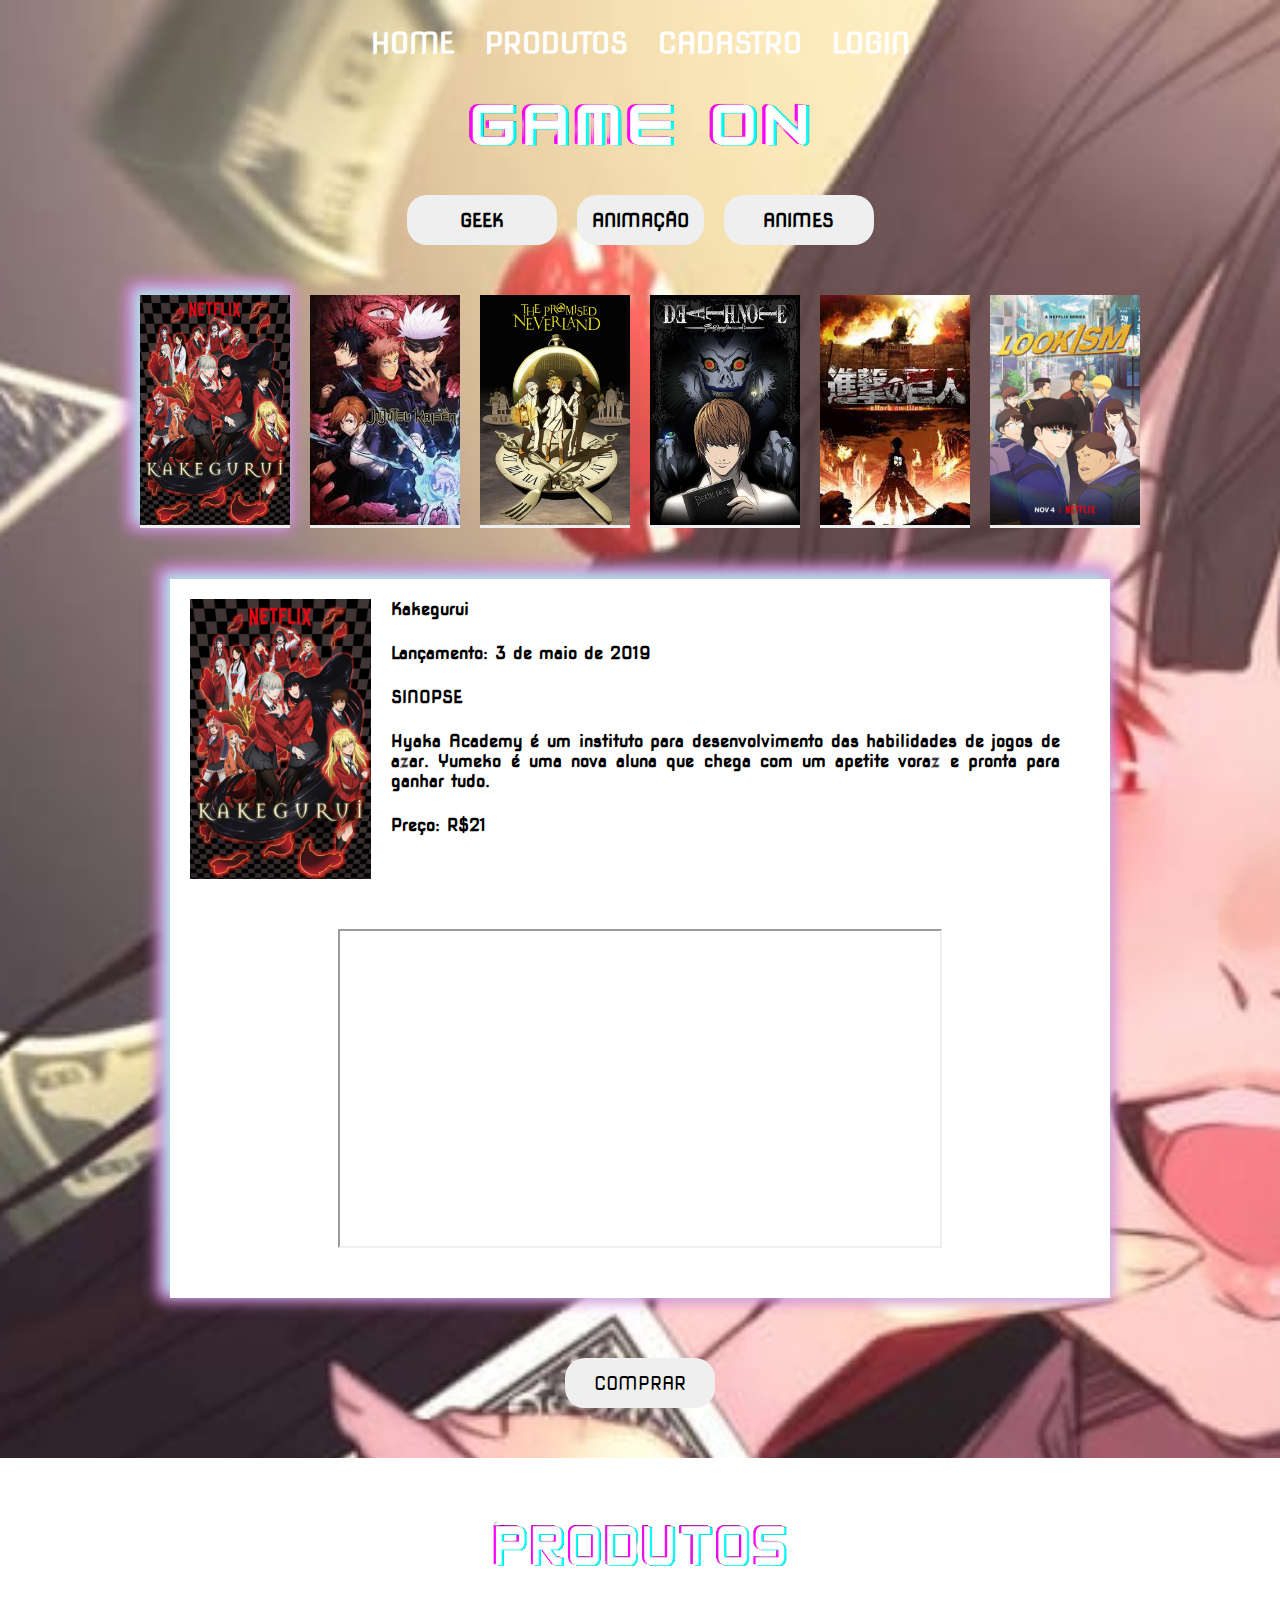
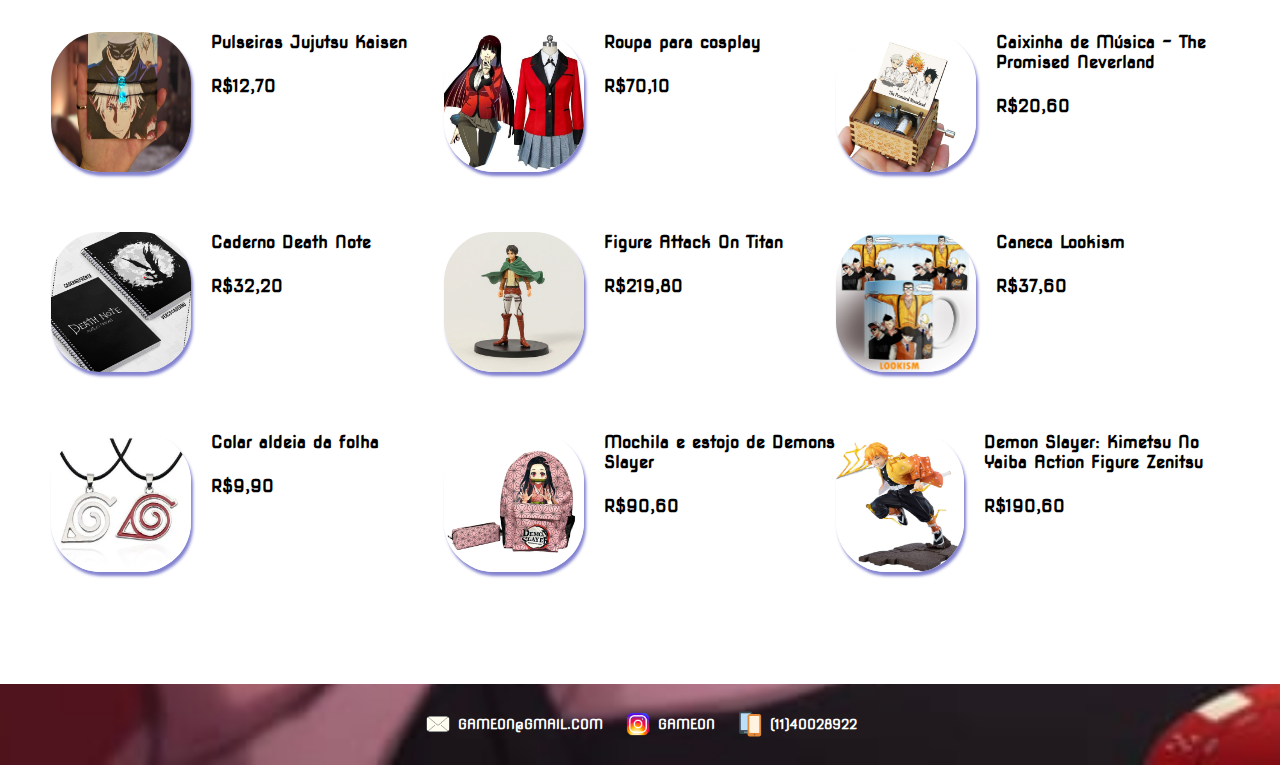
<file: index_anime.html>
<!DOCTYPE html>
<html lang="en">

<head>
    <meta charset="UTF-8">
    <meta name="viewport" content="width=device-width, initial-scale=1.0">
    <title>Game on</title>
    <link rel="stylesheet" href="./src/css/style_anime.css">
    <link rel="stylesheet" href="./src/css/responsividade.css">
    <link rel="stylesheet" href="./src/css/reset.css">
    <link rel="stylesheet" href="./index.html">

    <link rel="shortcut icon" href="./src/imagens/icons8-gaming-geek-50.png">


</head>

<body>

    <main>
        <div class="cabecario">
            <div class="separacao_cabecario">
                <li>
                    <button class="botao home"><a href="index.html"><h3>HOME</h3></a></button>
                </li>

                <li>
                    <button class="botao produtos_texto_cabecario"><a href="produtos.html"><h3>PRODUTOS</h3></a></button>
                </li>

                <li>
                    <button class="botao produtos_texto_cabecario"><a href="cadastro.html"><h3>CADASTRO</h3></a></button>
                </li>

                <li>
                    <button class="botao produtos_texto_cabecario"><a href="login.html">
                        <h3>LOGIN</h3>
                    </a></button>
                </li>
            </div>
        </div>

            <div class="logo">
                <img src="./src/imagens/Game_On__1_-removebg-preview.png">
            </div>

        <div class="botoes_genero">
            <button class="seta_filme"><a href="index.html"><h4>GEEK</h4></a></button>

            <button class="seta_filme_animacao"><a href="index_animacao.html"><h4>ANIMAÇÃO</h4></a></button>

            <button class="seta_filme"><a href="index_anime.html"><h4>ANIMES</h4></a></button>
        </div>
    
    </main>

    <section>

        <div class="conteudo">

            

            <div class="filmes">
                <li>
                    <button class="btn kakegurui selecionado">
                        <img src="./src/imagens/anime_kakegurui.jpg">
                    </button>
                </li>

                <li>
                    <button class="btn jujutsu">
                        <img src="./src/imagens/anime_jujutsuKaisen.jpg">
                    </button>
                </li>

                <li>
                    <button class="btn thePromised">
                        <img src="./src/imagens/anime_thepromised.jpg">
                    </button>
                </li>

                <li>
                    <button class="btn death">
                        <img src="./src/imagens/anime_death.webp">
                    </button>
                </li>

                <li>
                    <button class="btn attack">
                        <img src="./src/imagens/anime_attack.jpg">
                    </button>
                    
                </li>

                <li>
                    <button class="btn lookism">
                        <img src="./src/imagens/anime_lookism.webp">
                    </button>
                    
                </li>
            </div>

           

        </div>
    </section>

    <div class="tipo_de_filme selecionado">
        <div class="conteudo_filme">
        <img class="imagens_filme" src="./src/imagens/anime_kakegurui.jpg">
        <div class="texto_filme">
            <h5>Kakegurui</h5>
            <br>
            <h5>Lançamento: 3 de maio de 2019</h5>
            <br>
            <h5>SINOPSE</h5>
            <br>
            <h5>Hyaka Academy é um instituto para desenvolvimento das habilidades de jogos de azar. Yumeko é uma nova aluna que chega com um apetite voraz e pronta para ganhar tudo.</h5>
            <BR>
            <H5>Preço: R$21</H5>
        </div>
    </div>

            <div class="video">
                <iframe width="600" height="315"
                    src="https://www.youtube.com/embed/cTlHQiRNVl0?si=Lr6C9t94ieGGTH9j"></iframe>
            </div>
        

    </div>

        

    <div  class="tipo_de_filme">
        <div class="conteudo_filme">
        <img class="imagens_filme" src="./src/imagens/anime_jujutsuKaisen.jpg">
        <div class="texto_filme">
            <h5>Jujutsu Kaisen</h5>
            <br>
            <h5>Lançamento: 28 de abril de 2022</h5>
            <br>
            <h5>SINOPSE</h5>
            <br>
            <h5>O jovem Yuta Okkotsu ganha o controle de um espírito extremamente poderoso, então um grupo de feiticeiros o matriculam na Tokyo Prefectural Jujutsu High School, para ajudá-lo a controlar esse poder e também para ficar de olho nele.</h5>
            <BR>
            <H5>Preço: R$20</H5>
        </div>
        </div>

            <div class="video">
                <iframe width="600" height="315"
                    src="https://www.youtube.com/embed/ynr6gnyu9NE?si=ISJL4St7nkceFaYQ"></iframe>
            </div>
    </div>

    <div  class="tipo_de_filme">
        <div class="conteudo_filme">
        <img class="imagens_filme" src="./src/imagens/anime_thepromised.jpg">
        <div class="texto_filme">
            <h5>Yakusoku no Neverland</h5>
            <br>
            <h5>Lançamento: 18 de dezembro de 2020</h5>
            <br>
            <h5>SINOPSE</h5>
            <br>
            <h5>Três meninos corajosos descobrem que o orfanato onde moram é cheio de segredos sombrios. O lugar está longe de ser o que eles imaginavam e, por isso, eles planejam fugir do maléfico diretor que comanda a instituição. Agora o trio precisará liderar um grande grupo de crianças na arriscada jornada de fuga.</h5>
            <BR>
            <H5>Preço: R$21</H5>
        </div>
        </div>

        <div class="video">
            <iframe width="600" height="315"
                src="https://www.youtube.com/embed/48WkJZme5hY?si=3r-qmY9N7-MVsDyT"></iframe>
        </div>

    </div>

    <div  class="tipo_de_filme">
        <div class="conteudo_filme">
        <img class="imagens_filme" src="./src/imagens/anime_death.webp">
        <div class="texto_filme">
            <h5>Death Note</h5>
            <br>
            <h5>Lançamento: 24 de agosto de 2017</h5>
            <br>
            <h5>SINOPSE</h5>
            <br>
            <h5>Um estudante de repente encontra um caderno que caiu do céu. Trata-se do Death Note, que permite ao seu portador matar qualquer pessoa a partir da mera anotação do nome do alvo em uma de suas páginas. Sob a influência de Ruyk, dono do caderno, ele passa a usá-lo para eliminar criminosos e pessoas que escaparam da justiça. A súbita onda de assassinatos faz com que ele seja endeusado por muitos, que o apelidam de Kira, mas também atrai a atenção de um enigmático e brilhante detetive, chamado L.</h5>
            <BR>
            <H5>Preço: R$23</H5>
        </div>
        </div>

        <div class="video">
            <iframe width="600" height="315"
                src="https://www.youtube.com/embed/NlJZ-YgAt-c?si=nZfR6f9OpYpN2Zsy"></iframe>
        </div>
    </div>

    <div  class="tipo_de_filme">
        <div class="conteudo_filme">
        <img class="imagens_filme" src="./src/imagens/anime_attack.jpg">
        <div class="texto_filme">
            <h5>Ataque dos Titãs</h5>
            <br>
            <h5>Lançamento: 4 de abril de 2018</h5>
            <br>
            <h5>SINOPSE</h5>
            <br>
            <h5>Para escapar dos titãs, gigantes devoradores de homens, a humanidade se refugiou em cidades cercadas por enormes muralhas. Quando eles voltam a atacar, Eren Yeager se junta à luta para combater as criaturas.</h5>
            <BR>
            <H5>Preço: R$24</H5>
        </div>
        </div>

        <div class="video">
            <iframe width="600" height="315"
                src="https://www.youtube.com/embed/6MRxT8kz30k?si=az-5R8Uns0PlAwls"></iframe>
        </div>
    </div>

    <div  class="tipo_de_filme">
        <div class="conteudo_filme">
        <img class="imagens_filme" src="./src/imagens/anime_lookism.webp">
        <div class="texto_filme">
            <h5>Lookism</h5>
            <br>
            <h5>Lançamento: 8 de dezembro de 2022</h5>
            <br>
            <h5>SINOPSE</h5>
            <br>
            <h5>Numa sociedade em que o aspeto físico é primordial, o pária de um liceu leva uma vida dupla, alternando entre corpos que representam dois extremos opostos.</h5>
            <BR>
            <H5>Preço: R$25</H5>
        </div>
        </div>

        <div class="video">
            <iframe width="600" height="315"
                src="https://www.youtube.com/embed/fnjaoBvSHYo?si=ECGYaWjfY6sogKQ1"></iframe>
        </div>
    </div>

    <div class="download">
        <div class="download_separar">
            <button class="botao_download"><a href="login.html">COMPRAR</a></button>
        </div>
    </div>


    <div class="produtos">

        <div class="produto_title">
            <button class="btn_produto_title"><a href="produtos.html"><img src="./src/imagens/produtos-removebg-preview.png" alt="Produtos"></a></button>
        </div>

        <div class="produtos_vendas">
            <div class="produto_one">
                <img src="./src/imagens/produto_jujutsu.jpg" alt="Pulseira Jujutsu Kaisen">
                <div class="produto_texto">
                    <h5>Pulseiras Jujutsu Kaisen</h5>
                    <br>
                    <h5>R$12,70</h5>
                </div>

            </div>

            <div class="produto_one">
                <img src="./src/imagens/produto_kakegurui.webp" alt="Roupa para cosplay">
                <div class="produto_texto">
                    <h5>Roupa para cosplay</h5>
                    <br>
                    <h5>R$70,10</h5>
                </div>
            </div>

            <div class="produto_one">
                <img src="./src/imagens/produto_thepromised.jpg" alt="Caixinha de Música - The Promised Neverland">
                <div class="produto_texto">
                    <h5>Caixinha de Música - The Promised Neverland</h5>
                    <br>
                    <h5>R$20,60</h5>
                </div>
            </div>

            <div class="produto_one">
                <img src="./src/imagens/produto_deathNote.jpg" alt="Caderno Death Note">
                <div class="produto_texto">
                    <h5>Caderno Death Note</h5>
                    <br>
                    <h5>R$32,20</h5>
                </div>
            </div>

            <div class="produto_one">
                <img src="./src/imagens/produto_Attack.jpg" alt="FIGURE ATTACK ON TITAN">
                <div class="produto_texto">
                    <h5>Figure Attack On Titan</h5>
                    <br>
                    <h5>R$219,80</h5>
                </div>
            </div>

            <div class="produto_one">
                <img src="./src/imagens/produto_lookism.webp" alt="Caneca Lookism">
                <div class="produto_texto">
                    <h5>Caneca Lookism</h5>
                    <br>
                    <h5>R$37,60</h5>
                </div>
            </div>

            <div class="produto_one">
                <img src="./src/imagens/produto_naruto.webp" alt="Colar aldeia da folha">
                <div class="produto_texto">
                    <h5>Colar aldeia da folha</h5>
                    <br>
                    <h5>R$9,90</h5>
                </div>
            </div>

            <div class="produto_one">
                <img src="./src/imagens/produto_demons.jpeg" alt="Mochila e estojo de Demons Slayer ">
                <div class="produto_texto">
                    <h5>Mochila e estojo de Demons Slayer</h5>
                    <br>
                    <h5>R$90,60</h5>
                </div>
            </div>

            <div class="produto_one">
                <img src="./src/imagens/produto_kimetsu.jpg" alt="Demon Slayer: Kimetsu No Yaiba Action Figure Agatsuma Zenitsu">
                <div class="produto_texto">
                    <h5>Demon Slayer: Kimetsu No Yaiba Action Figure Zenitsu</h5>
                    <br>
                    <h5>R$190,60</h5>
                </div>
            </div>
        </div>


    </div>


    <footer>
        <div class="separar">
        <div class="contato">
            <img src="./src/imagens/icons8-email-100.png" alt="ícone e-mail">
            <h5>GAMEON@GMAIL.COM</h5>
        </div>

        <div class="contato">
            <img src="./src/imagens/icons8-instagram-48.png" alt="ícone instagram">
            <h5>GAMEON</h5>
        </div>
        <div class="contato" alt="Número de telefone">
            <img src="./src/imagens/icons8-mobile-48.png">
            <h5>(11)40028922</h5>
        </div>
        </div>
    </footer>

    <script src="./src/js/script.js" defer></script>
    <script src="https://ajax.googleapis.com/ajax/libs/jquery/3.4.0/jquery.min.js"></script>
</body>

</html>
</file>
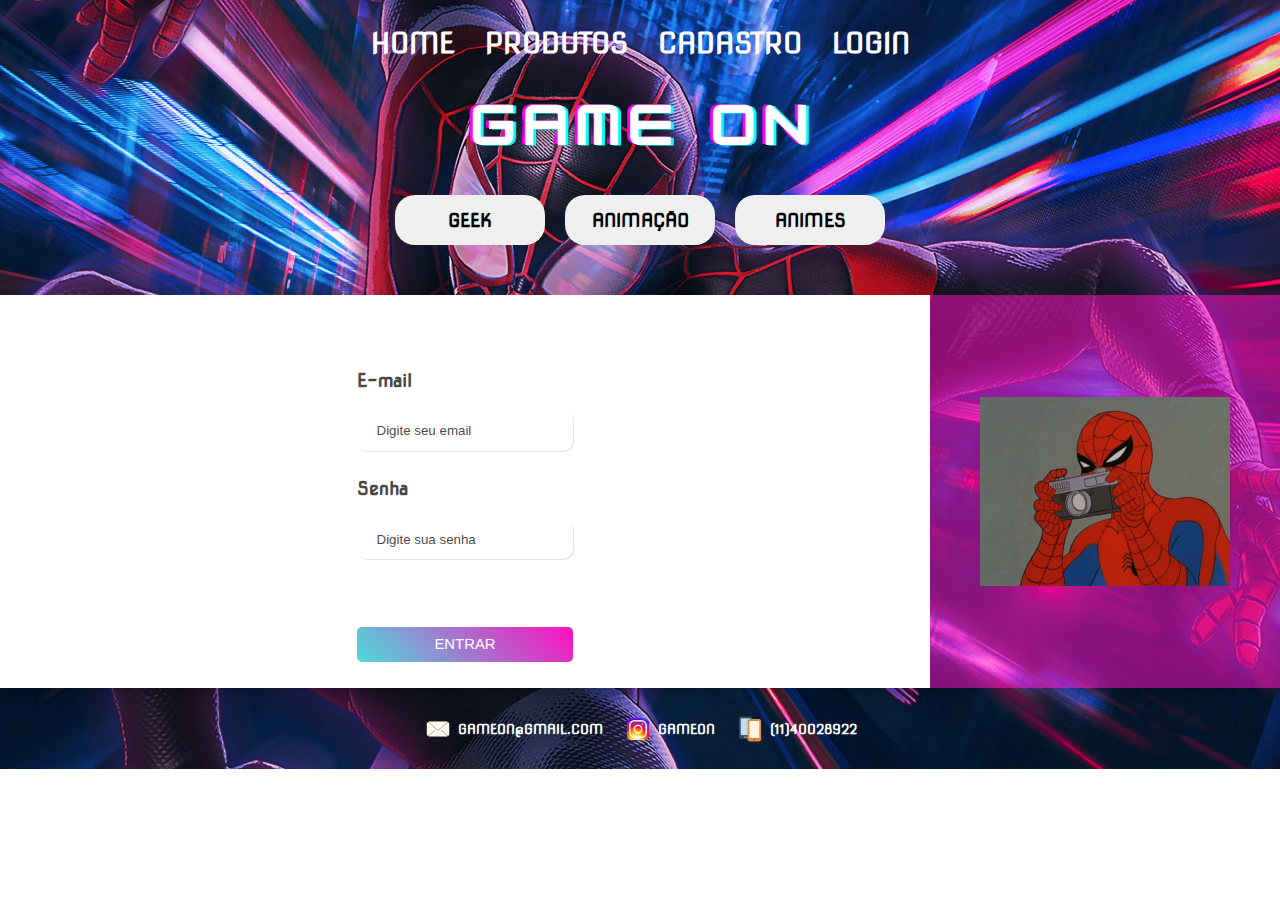
<file: login.html>
<!DOCTYPE html>
<html lang="en">
<head>
    <meta charset="UTF-8">
    <meta name="viewport" content="width=device-width, initial-scale=1.0">
    <title>Game on</title>
    <link rel="stylesheet" href="./src/css/style_cadastro.css">
    <link rel="stylesheet" href="./src/css/responsividade_cadastro.css">
    <link rel="stylesheet" href="./src/css/reset.css">

    <link rel="shortcut icon" href="./src/imagens/icons8-gaming-geek-50.png">
</head>
<body>
    <main>
        <div class="cabecario">
            <div class="separacao_cabecario">
                <li>
                    <button class="botao home"><a href="index.html">
                            <h3>HOME</h3>
                        </a></button>
                </li>

                <li>
                    <button class="botao produtos_texto_cabecario"><a href="produtos.html">
                            <h3>PRODUTOS</h3>
                        </a></button>
                </li>

                <li>
                    <button class="botao produtos_texto_cabecario"><a href="cadastro.html">
                            <h3>CADASTRO</h3>
                        </a></button>
                </li>

                <li>
                    <button class="botao produtos_texto_cabecario"><a href="login.html">
                        <h3>LOGIN</h3>
                    </a></button>
                </li>
            </div>
        </div>

        <div class="logo">
            <img src="./src/imagens/Game_On__1_-removebg-preview.png">
        </div>

        <div class="botoes_genero">
            <button class="seta_filme selecionado"><a href="index.html">
                    <h4>GEEK</h4>
                </a></button>

            <button class="seta_filme"><a href="index_animacao.html">
                    <h4>ANIMAÇÃO</h4>
                </a></button>

            <button class="seta_filme"><a href="index_anime.html">
                    <h4>ANIMES</h4>
                </a></button>

        </div>

    </main>

    <section>
        <div class="container">
            
            <div class="form">
                <form action="#">
                    <div class="form-header">
                        <div class="title">
                             <h1>Login</h1>
                        </div>
                    
                    </div>

                    <div class="input-group">

                        <div class="input-box">
                            <label for="email">E-mail</label>
                            <input id="email" type="email" name="email" placeholder="Digite seu email" required>
                        </div>

                        <div class="input-box">
                            <label for="password">Senha</label>
                            <input id="password" type="password" name="password" placeholder="Digite sua senha"
                                required>
                        </div>
    
                        <div class="continue-button">
                            <button><a href="index.html">ENTRAR</a></button>
                        </div>
                    </div>

                </form>
            </div>

            <div class="form-image">
                <img src="./src/imagens/GIFT.png">
            </div>
        </div>
    </section>

    <footer>
        <div class="separar">
        <div class="contato">
            <img src="./src/imagens/icons8-email-100.png" alt="ícone e-mail">
            <h5>GAMEON@GMAIL.COM</h5>
        </div>

        <div class="contato">
            <img src="./src/imagens/icons8-instagram-48.png" alt="ícone instagram">
            <h5>GAMEON</h5>
        </div>
        <div class="contato" alt="Número de telefone">
            <img src="./src/imagens/icons8-mobile-48.png">
            <h5>(11)40028922</h5>
        </div>
        </div>
    </footer>

    
</body>
</html>
</file>
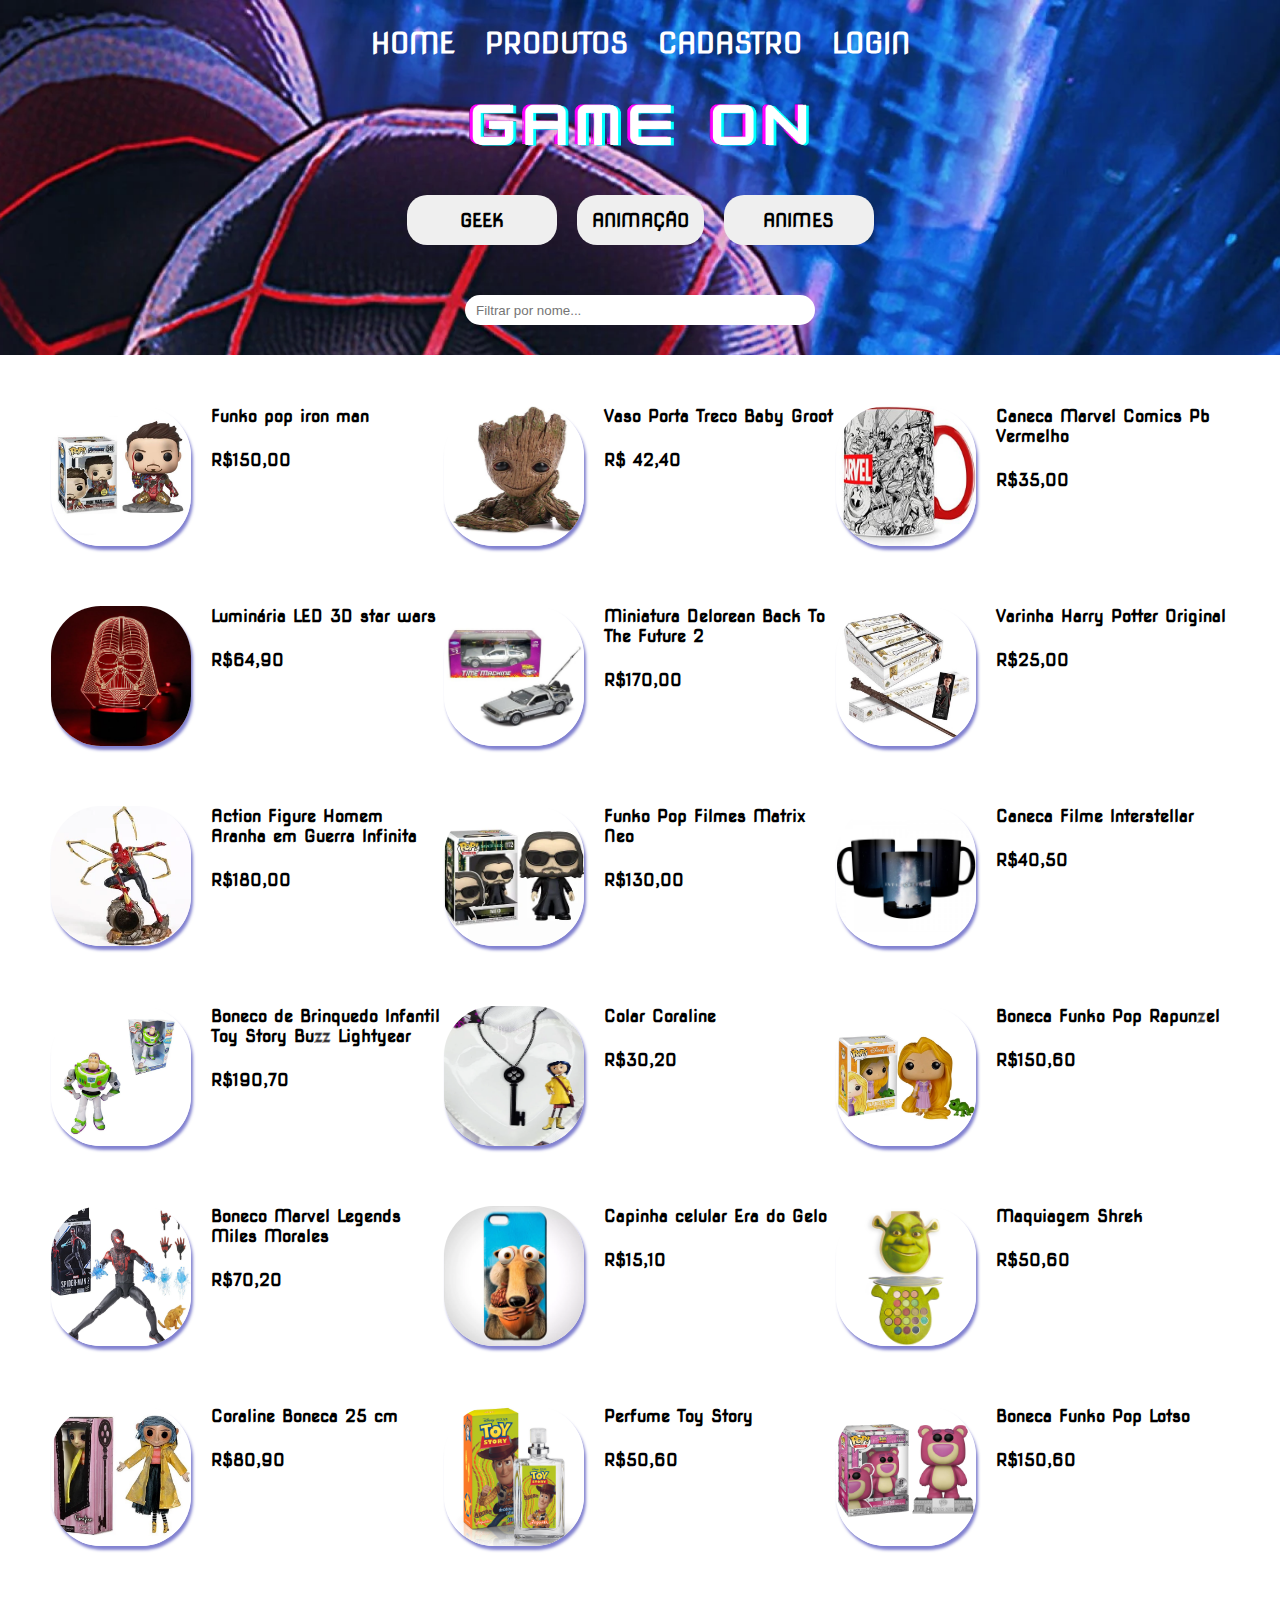
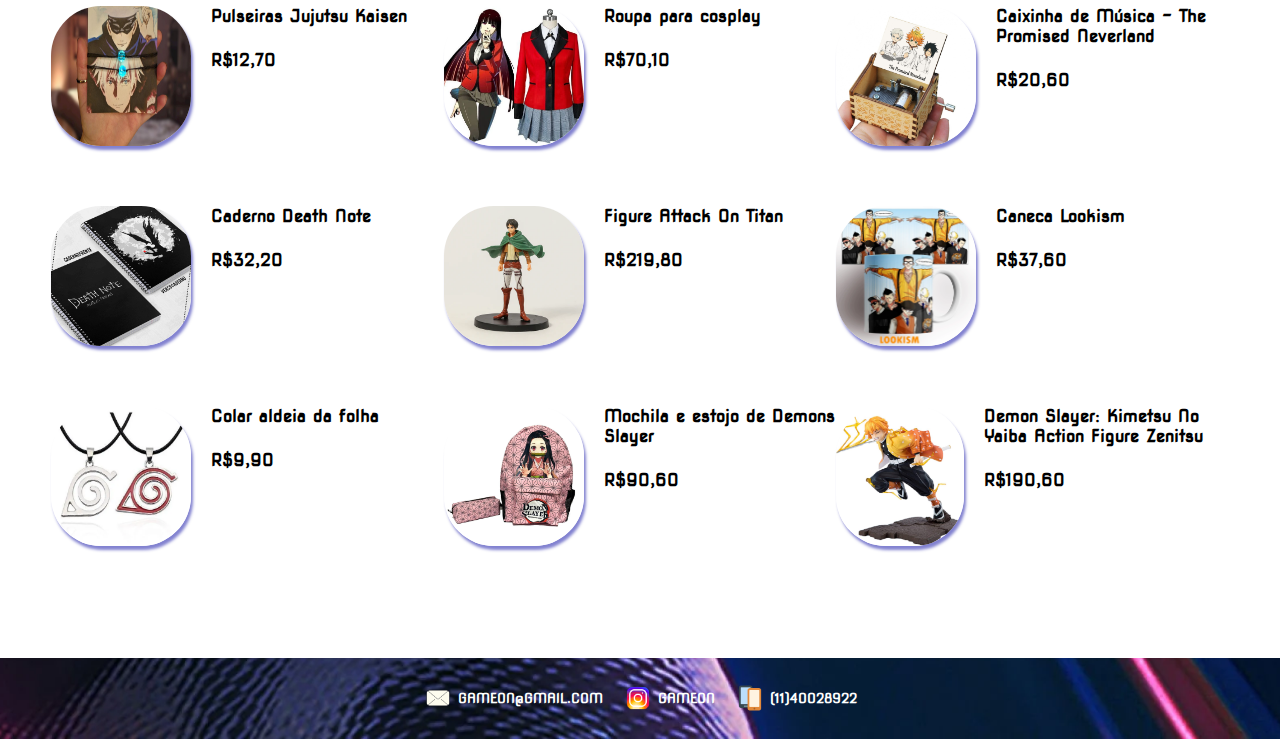
<file: produtos.html>
<!DOCTYPE html>
<html lang="en">
<head>
    <meta charset="UTF-8">
    <meta name="viewport" content="width=device-width, initial-scale=1.0">
    <title>Game on</title>
    <link rel="stylesheet" href="./src/css/style_produtos.css">
    <link rel="stylesheet" href="./src/css/responsividade.css">
    <link rel="stylesheet" href="./src/css/reset.css">
    <link rel="stylesheet" href="./index.html">

    <link rel="shortcut icon" href="./src/imagens/icons8-gaming-geek-50.png">
</head>
<body>
    <main>
        <div class="cabecario">
            <div class="separacao_cabecario">
                <li>
                    <button class="botao home"><a href="index.html"><h3>HOME</h3></a></button>
                </li>

                <li>
                    <button class="botao produtos_texto_cabecario"><a href="produtos.html"><h3>PRODUTOS</h3></a></button>
                </li>

                <li>
                    <button class="botao produtos_texto_cabecario"><a href="cadastro.html"><h3>CADASTRO</h3></a></button>
                </li>

                <li>
                    <button class="botao produtos_texto_cabecario"><a href="login.html">
                        <h3>LOGIN</h3>
                    </a></button>
                </li>
            </div>
        </div>

            <div class="logo">
                <img src="./src/imagens/Game_On__1_-removebg-preview.png">
            </div>

        <div class="botoes_genero">
            <button class="seta_filme"><a href="index.html"><h4>GEEK</h4></a></button>

            <button class="seta_filme_animacao"><a href="index_animacao.html"><h4>ANIMAÇÃO</h4></a></button>

            <button class="seta_filme"><a href="index_anime.html"><h4>ANIMES</h4></a></button>
        </div>
    
    </main>

    <section>

        <div class="input-wrapper">
            <!-- <label for="filter" class="sr-only">Filtrar por nome:</label> -->
            <input class="filter" type="text" placeholder="   Filtrar por nome...">
        </div>

        <div class="produtos">
    
            <div class="produtos_vendas">
                <div class="produto_one">
                    <img src="./src/imagens/funko_tony_stark.jfif" alt="Tony Stark funko">
                    <div class="produto_texto">
                        <h5>Funko pop iron man</h5>
                        <br>
                        <h5>R$150,00</h5>
                    </div>
    
                </div>
    
                <div class="produto_one">
                    <img src="./src/imagens/procuto_groot.jpg" alt="Produto groot">
                    <div class="produto_texto">
                        <h5>Vaso Porta Treco Baby Groot</h5>
                        <br>
                        <h5>R$ 42,40</h5>
                    </div>
                </div>
    
                <div class="produto_one">
                    <img src="./src/imagens/procuto_canecaMarvel.jpg" alt="Caneca Marvel">
                    <div class="produto_texto">
                        <h5>Caneca Marvel Comics Pb Vermelho</h5>
                        <br>
                        <h5>R$35,00</h5>
                    </div>
                </div>
    
                <div class="produto_one">
                    <img src="./src/imagens/produto_starwars.jpg" alt="Luminária LED 3D star wars">
                    <div class="produto_texto">
                        <h5>Luminária LED 3D star wars </h5>
                        <br>
                        <h5>R$64,90</h5>
                    </div>
                </div>
    
                <div class="produto_one">
                    <img src="./src/imagens/produto_devolta.jpg" alt="Miniatura Delorean Back To The Future 2">
                    <div class="produto_texto">
                        <h5>Miniatura Delorean Back To The Future 2</h5>
                        <br>
                        <h5>R$170,00</h5>
                    </div>
                </div>
    
                <div class="produto_one">
                    <img src="./src/imagens/produto_harrypotter.webp" alt="Varinha Harry Potter Original">
                    <div class="produto_texto">
                        <h5>Varinha Harry Potter Original</h5>
                        <br>
                        <h5>R$25,00</h5>
                    </div>
                </div>
    
                <div class="produto_one">
                    <img src="./src/imagens/produto_ActionFigureMiranha.webp" alt="Action Figure Homem Aranha em Guerra Infinita">
                    <div class="produto_texto">
                        <h5>Action Figure Homem Aranha em Guerra Infinita</h5>
                        <br>
                        <h5>R$180,00</h5>
                    </div>
                </div>
    
                <div class="produto_one">
                    <img src="./src/imagens/produto_matrix.webp" alt="Funko Pop Filmes Matrix Neo">
                    <div class="produto_texto">
                        <h5>Funko Pop Filmes Matrix Neo</h5>
                        <br>
                        <h5>R$130,00</h5>
                    </div>
                </div>
    
                <div class="produto_one">
                    <img src="./src/imagens/produto_interstellar.jpg" alt="Caneca Filme Interstellar">
                    <div class="produto_texto">
                        <h5>Caneca Filme Interstellar</h5>
                        <br>
                        <h5>R$40,50</h5>
                    </div>
                </div>

                <div class="produto_one">
                    <img src="./src/imagens/produto_buzzlightyear.webp" alt="Boneco de Brinquedo Infantil Toy Story Buzz Lightyear">
                    <div class="produto_texto">
                        <h5>Boneco de Brinquedo Infantil Toy Story Buzz Lightyear</h5>
                        <br>
                        <h5>R$190,70</h5>
                    </div>
    
                </div>
    
                <div class="produto_one">
                    <img src="./src/imagens/produto_coraline.webp" alt="Colar Coraline">
                    <div class="produto_texto">
                        <h5>Colar Coraline</h5>
                        <br>
                        <h5>R$30,20</h5>
                    </div>
                </div>
    
                <div class="produto_one">
                    <img src="./src/imagens/produto_enrolados.webp" alt="Boneca Funko Pop Rapunzel">
                    <div class="produto_texto">
                        <h5>Boneca Funko Pop Rapunzel</h5>
                        <br>
                        <h5>R$150,60</h5>
                    </div>
                </div>
    
                <div class="produto_one">
                    <img src="./src/imagens/produto_miles.webp" alt="Boneco Miles Morales">
                    <div class="produto_texto">
                        <h5>Boneco Marvel Legends Miles Morales</h5>
                        
                        <br>
                        <h5>R$70,20</h5>
                    </div>
                </div>
    
                <div class="produto_one">
                    <img src="./src/imagens/produto_era.webp" alt="Capinha celular Era do Gelo">
                    <div class="produto_texto">
                        <h5>Capinha celular Era do Gelo</h5>
                        <br>
                        <h5>R$15,10</h5>
                    </div>
                </div>
    
                <div class="produto_one">
                    <img src="./src/imagens/produto_shrek.jpg" alt="Maquiagem Shrek">
                    <div class="produto_texto">
                        <h5>Maquiagem Shrek</h5>
                        <br>
                        <h5>R$50,60</h5>
                    </div>
                </div>
    
                <div class="produto_one">
                    <img src="./src/imagens/produto_CoralineBoneca.webp" alt="Coraline Boneca">
                    <div class="produto_texto">
                        <h5>Coraline Boneca 25 cm</h5>
                        <br>
                        <h5>R$80,90</h5>
                    </div>
                </div>
    
                <div class="produto_one">
                    <img src="./src/imagens/produto_toy.png" alt="Perfume Toy Story ">
                    <div class="produto_texto">
                        <h5>Perfume Toy Story</h5>
                        <br>
                        <h5>R$50,60</h5>
                    </div>
                </div>
    
                <div class="produto_one">
                    <img src="./src/imagens/produto_toyBonecoRosa.webp" alt="Toy Story boneco rosa">
                    <div class="produto_texto">
                        <h5>Boneca Funko Pop Lotso</h5>
                        <br>
                        <h5>R$150,60</h5>
                    </div>
                </div>

                <div class="produto_one">
                    <img src="./src/imagens/produto_jujutsu.jpg" alt="Pulseira Jujutsu Kaisen">
                    <div class="produto_texto">
                        <h5>Pulseiras Jujutsu Kaisen</h5>
                        <br>
                        <h5>R$12,70</h5>
                    </div>
    
                </div>
    
                <div class="produto_one">
                    <img src="./src/imagens/produto_kakegurui.webp" alt="Roupa para cosplay">
                    <div class="produto_texto">
                        <h5>Roupa para cosplay</h5>
                        <br>
                        <h5>R$70,10</h5>
                    </div>
                </div>
    
                <div class="produto_one">
                    <img src="./src/imagens/produto_thepromised.jpg" alt="Caixinha de Música - The Promised Neverland">
                    <div class="produto_texto">
                        <h5>Caixinha de Música - The Promised Neverland</h5>
                        <br>
                        <h5>R$20,60</h5>
                    </div>
                </div>
    
                <div class="produto_one">
                    <img src="./src/imagens/produto_deathNote.jpg" alt="Caderno Death Note">
                    <div class="produto_texto">
                        <h5>Caderno Death Note</h5>
                        <br>
                        <h5>R$32,20</h5>
                    </div>
                </div>
    
                <div class="produto_one">
                    <img src="./src/imagens/produto_Attack.jpg" alt="FIGURE ATTACK ON TITAN">
                    <div class="produto_texto">
                        <h5>Figure Attack On Titan</h5>
                        <br>
                        <h5>R$219,80</h5>
                    </div>
                </div>
    
                <div class="produto_one">
                    <img src="./src/imagens/produto_lookism.webp" alt="Caneca Lookism">
                    <div class="produto_texto">
                        <h5>Caneca Lookism</h5>
                        <br>
                        <h5>R$37,60</h5>
                    </div>
                </div>
    
                <div class="produto_one">
                    <img src="./src/imagens/produto_naruto.webp" alt="Colar aldeia da folha">
                    <div class="produto_texto">
                        <h5>Colar aldeia da folha</h5>
                        <br>
                        <h5>R$9,90</h5>
                    </div>
                </div>
    
                <div class="produto_one">
                    <img src="./src/imagens/produto_demons.jpeg" alt="Mochila e estojo de Demons Slayer ">
                    <div class="produto_texto">
                        <h5>Mochila e estojo de Demons Slayer</h5>
                        <br>
                        <h5>R$90,60</h5>
                    </div>
                </div>
    
                <div class="produto_one">
                    <img src="./src/imagens/produto_kimetsu.jpg" alt="Demon Slayer: Kimetsu No Yaiba Action Figure Agatsuma Zenitsu">
                    <div class="produto_texto">
                        <h5>Demon Slayer: Kimetsu No Yaiba Action Figure Zenitsu</h5>
                        <br>
                        <h5>R$190,60</h5>
                    </div>
                </div>
            </div>

            </div>
    
    
        </div>
    </section>

    
    <footer>
        <div class="separar">
        <div class="contato">
            <img src="./src/imagens/icons8-email-100.png" alt="ícone e-mail">
            <h5>GAMEON@GMAIL.COM</h5>
        </div>

        <div class="contato">
            <img src="./src/imagens/icons8-instagram-48.png" alt="ícone instagram">
            <h5>GAMEON</h5>
        </div>
        <div class="contato" alt="Número de telefone">
            <img src="./src/imagens/icons8-mobile-48.png">
            <h5>(11)40028922</h5>
        </div>
        </div>
    </footer>
    
</body>
</html>
</file>
<file: src/css/style.css>
@import url('https://fonts.googleapis.com/css2?family=Nova+Square&display=swap');


body {
    background-image: url("../imagens/vingadores_escuro.png");
    transition: background-image 1.0s ease-in-out;
    background-repeat: no-repeat;
    background-size: cover;
    background-position: center;
    
}

button:hover {
    transform: scale(0.8);
}

.genero {
    width: 100%;
    height: 100%;

}

.logo {
    display: flex;
    justify-content: center;
    align-items: center;
    margin: 0px 0px 30px;
}

.logo img {
    width: 350px;
    height: 80px;
    transition: transform 0.5s;
}

.logo img:hover{
    transform: rotateY(180deg);
} 

.botao {
    font-family: 'Nova Square', sans-serif;
    color: white;
    background-color: transparent;
    border: none;
    font-size: 24px;
    cursor: pointer;

}

.botao a {
    color: white;
    text-decoration: none;
}

.cabecario {
    display: flex;
    justify-content: center;
    padding: 2%;
}

.separacao_cabecario {
    display: flex;
    justify-content: space-between;
    gap: 30px;
}

.cabecario a {
    text-decoration: none;
}

.genero img {
    height: 70px;
    width: 300px;
}

.genero {
    display: flex;
    justify-content: center;
    align-items: center;
}

.conteudo {
    display: flex;
    justify-content: center;
    margin: 0px 0px 50px 0px;
}

.seta_filme {
    border-radius: 20px;
    border: none;
    cursor: pointer;
    height: 50px;
    width: 150px;
    justify-content: center;
    display: flex;
    padding: 15px;
}

.seta_filme_animacao {
    border-radius: 20px;
    border: none;
    cursor: pointer;
    height: 50px;
    width: 150px;
    justify-content: center;
    display: flex;
    padding: 15px;
}

.botoes_genero a {
    text-decoration: none;
    margin: 0px 0px 30px;
}

.botoes_genero {
    display: flex;
    justify-content: center;
    gap: 20px;
    margin: 0px 0px 50px;
}

h4 {
    font-family: 'Nova Square', sans-serif;
    color: black;
    font-size: 18px;
}

.btn.selecionado {
    box-shadow: -5px -5px 15px 5px rgba(173, 234, 234), -5px -5px 15px 5px rgba(252, 15, 192);
}


.filmes img {
    width: 150px;
    height: 230px;

}

.btn {
    cursor: pointer;
    border: none;
}

.filmes {
    display: flex;
    justify-content: space-between;
    gap: 20px;
}

.conteudo_filme {
    display: flex;
    flex-direction: row;
    gap: 20px;
    margin: 20px 0px 0px;

}

.tipo_de_filme.selecionado {
    display: block flex;
    gap: 50px;
    color: white;
    font-family: 'Nova Square', sans-serif;
    font-size: 20px;
    flex-direction: column;
    background-color: white;
    box-shadow: -5px -5px 15px 5px rgba(173, 234, 234), -5px -5px 15px 5px rgba(252, 15, 192);
}

.tipo_de_filme {
    margin: 20px 170px 60px;
    display: none;

}

.imagens_filme {
    width: 200px;
    height: 280px;
    margin-left: 20px;
}

.texto_filme {
    color: black;
    display: block;
    text-align: justify;
    margin-right: 50px;
}

.video {
    display: flex;
    justify-content: center;
    margin: 0px 0px 50px;
}

.download {
    display: flex;
    justify-content: center;
    margin: 0px 0px 50px;
}

.download_separar {
    display: flex;
    justify-content: space-between;
    gap: 20px;
}

.botao_download {
    outline: none;
    cursor: pointer;
    transition: box-shadow 0.3s ease;
    height: 50px;
    width: 150px;
    justify-content: center;
    display: flex;
    padding: 15px;
    border-radius: 20px;
    border: none;
    font-family: 'Nova Square', sans-serif;
    font-size: 18px;
    
}

.botao_download a{
    text-decoration: none;
    color: black;
}

.botao_download.selecionado {
    box-shadow: -5px -5px 15px 5px rgba(173, 234, 234), -5px -5px 15px 5px rgba(252, 15, 192);
}

.produtos {
    background-color: white;
}

.produto_texto {
    display: block;
}

.produto_title {
    display: flex;
    justify-content: center;
    align-items: center;
    padding-top: 50px;

}

.produto_title img {
    height: 70px;
    width: 300px;
}

.produto_title img:hover {
    padding: 0.2%;
    transform: translate(0px, 0px);
    cursor: pointer;
}

.btn_produto_title {
    background: transparent;
    border: none;
}

.produtos_vendas {
    padding: 4%;
    display: grid;
    grid-template-columns: repeat(3, 1fr);
    grid-auto-rows: 200px;
    font-family: 'Nova Square', sans-serif;
    color: black;
    font-size: 20px;
    justify-content: center;
    align-items: start;
}



.produto_one {
    display: flex;
    gap: 20px;

}

.produto_one:hover {
    padding: 0.5%;
    transform: translate(0px, 0px);
}

.produto_one img {
    width: 140px;
    height: 140px;
    border-radius: 50px;
    box-shadow: 2px 4px 3px rgba(5, 5, 162, 0.5);
}

footer {
    display: flex;
    justify-content: center;
    color: white;
    font-family: 'Nova Square', sans-serif;
    padding: 2%;
}

.separar {
    display: flex;
    justify-content: space-between;
    gap: 20px;
}

.contato img {
    width: 30px;
    height: 30px;
}

.contato {
    display: flex;
    align-items: center;
    gap: 5px;
}
</file>
<file: src/css/responsividade.css>
@media (max-width: 1158px){
    .filmes{
        display: flex;
        justify-content: center;
        flex-wrap: wrap;
        margin: 90px;
    }
}

@media (max-width: 996px){
    .tipo_de_filme.selecionado{
            margin: 0px 80px 0px 80px;
         }

    .download{
            margin: 20px;
        }

        .video{
            margin: 0px 20px 20px 20px;
        }
    }
    

@media (max-width: 1025px){
    .tipo_de_filme.selecionado{
    margin: 0px 20px 0px 20px;
    }

    .download{
        margin: 20px;
    }

    .produtos_vendas{
        display: flex;
        justify-content: center;
        flex-wrap: wrap;
        gap:30px;
    }

    .produto_one{
        width: 300px;
    }

}

@media (max-width: 813px){
    .inputBox{
        width: 50%;
    }
    h4{
        font-size: 12px;
    }
    .input-group.label{
        font-size: 18px;
    }
    h1{
        font-size: 20px;
    }
    h3{
        font-size: 16px;
    }

    .seta_filme{
        width: 20%;
    }

    .btn.seta_filme{
        padding: 0.2%;
    }

    .conteudo_filme{
        display: flex;
        justify-content: center;
        flex-wrap: wrap;
        gap:30px;
        margin: 30px;
        font-size: 20px;
    }

    .produtos_vendas h5{
        font-size: 14px;
    }

    .contato h5{
        font-size: 10px;
    }

    .imagens_filme{
        margin-left: 0px;
    }

    iframe{
        width: 300px;
    }
}
</file>
<file: src/css/style_cadastro.css>
@import url('https://fonts.googleapis.com/css2?family=Nova+Square&display=swap');
@import url('https://fonts.googleapis.com/css2?family=Poppins:wght@100;200;300;400;500;600;700&display=swap');

body {
    background-image: url("../imagens/fundo_ofc.jpg");
   background-repeat: no-repeat;
   background-size: cover;
   background-position: center;
}

button:hover{
   transform: scale(0.8);
}

.botoes_genero.btn:hover{
    background:linear-gradient(45deg, rgb(78, 218, 218), rgba(252, 15, 192));;
}

.genero {
    width: 100%;
    height: 100%;

}

.logo {
    display: flex;
    justify-content: center;
    align-items: center;
    margin: 0px 0px 30px;
}

.logo img {
    width: 350px;
    height: 80px;
    transition: transform 0.5s;
}

.logo img:hover{
    transform: rotateY(180deg);
} 

.botao {
   font-family: 'Nova Square', sans-serif;
    color: white;
    background-color: transparent;
    border: none;
    font-size: 24px;
    cursor: pointer;
    
}

.botao a{
   color: white;
   text-decoration: none;
}

.cabecario{
   display: flex;
    justify-content: center;
    padding: 2%;
}

.separacao_cabecario{
   display: flex;
   justify-content: space-between;
   gap:30px;
}

.cabecario a{
   text-decoration: none;
}

.genero img {
    height: 70px;
    width: 300px;
}

.genero{
    display: flex;
    justify-content: center;
    align-items: center;
}


.conteudo {
    display: flex;
    justify-content: center;
   margin: 0px 0px 50px 0px;
}

.seta_filme {
   border-radius: 20px;
    border: none;
    cursor: pointer;
    height: 50px;
    width: 150px;
    justify-content: center;
    display: flex;
    padding: 15px;
}
.seta_filme_animacao {
   border-radius: 20px;
    border: none;
    cursor: pointer;
    height: 50px;
    width: 150px;
    justify-content: center;
    display: flex;
    padding: 15px;
}

.botoes_genero a{
   text-decoration: none;
   margin: 0px 0px 30px;
}

.botoes_genero{
   display: flex;
   justify-content: center;
   gap:20px;
   margin: 0px 0px 50px;
}

h4{
   font-family: 'Nova Square', sans-serif;
    color: black;
    font-size: 18px;
}

.btn.selecionado{
   box-shadow: -5px -5px 15px 5px rgba(173,234,234), -5px -5px 15px 5px rgba(252,15,192);
}

section {
    width: 100%;
    /* height: 100%; */
    display: flex;
    justify-content: center;
    align-items: center;
    font-family: 'Nova Square', sans-serif;

}

.container {
    width: 90%;
    height: 800px;
    display: flex;
    justify-content: center;
    box-shadow: 5px 5px 10px rgba(0, 0, 0, .212);
    color: white;
}


.form-image {
    display: flex;
    justify-content: center;
    align-items: center;
    background-color: #fc0fc188;
    padding: 50px;
    
}

.form-image img {
    width: 250px;
    cursor: pointer;
}

.form {
    width: 80%;
    display: flex;
    align-items: center;
    flex-direction: column;
    background: #fff;
    padding: 2%;
}

.form-header {
    margin-bottom: 10px;
    display: flex;
    justify-content: space-between;
}

.login-button {
    display: flex;
    align-items: center;
}

.login-button button {
    border: none;
    background:linear-gradient(45deg, rgb(78, 218, 218), rgba(252, 15, 192));
    padding: 0.4rem 1rem;
    border-radius: 5px;
    cursor: pointer;
}

.login-button button a {
    text-decoration: none;
    font-weight: 500;
    color: #fff;
}

.input-box {
    display: flex;
    flex-direction: column;
    margin-bottom: 1.1rem;
    gap:10px
}

.input-box input {
    margin: 0.6rem 0;
    padding: 0.8rem 1.2rem;
    border: none;
    border-radius: 10px;
    box-shadow: 1px 1px #0000001c;
}

.input-box input:hover {
    background-color: #eeeeee75;
}

.input-box label,
.gender-title h6 {
    font-size: 18px;
    font-weight: 600;
    color: #000000be;
}

.input-box input::placeholder {
    color: #000000be
}

.gender-group {
    display: flex;
    justify-content: space-between;
        
    padding: 0 0.5rem;
}

.gender-input {
    display: flex;
    align-items: center;
}

.gender-input input {
    margin-right: 0.35rem;
}

.gender-input label {
    font-size: 0.81rem;
    font-weight: 600;
    color: #000000c0;
}

.continue-button button {
    width: 100%;
    margin-top: 2.5rem;
    border: none;
    background: linear-gradient(45deg, rgb(78, 218, 218), rgba(252, 15, 192));
    padding: 0.62rem;
    border-radius: 5px;
    cursor: pointer;
}

.continue-button button:hover {
    background-color: linear-gradient(45deg, rgb(78, 218, 218), rgba(252, 15, 192));
}

.continue-button button a {
    text-decoration: none;
    font-size: 0.93rem;
    font-weight: 500;
    color: #fff;
}

.container {
    width: 100%;
    height: 100%;
}

.input-group {
    flex-direction: column;
    flex-wrap: nowrap;
    /* padding-right: 5rem; */
}

.gender-inputs {
    margin-top: 2rem;
}

.gender-group {
    flex-direction: column;
}

.gender-input {
    margin-top: 0.5rem;
} 

.container_cartao{
    margin: 30px 0px 0px 0px;
    min-height: 100vh;

    display: flex;
    align-items: center;
    justify-content: center;
    flex-flow: column;
    padding-bottom: 60px;
}

.container_cartao form{
    background: #fff;
    border-radius: 5px;
    box-shadow: 0 10px 15px rgba(0,0,0,.1);
    padding: 20px;
    width: 600px;
    padding-top: 200px;
}

.container_cartao form .inputBox{
    margin-top: 20px;
}

.container_cartao form .inputBox span{
    display: block;
    color:#999;
    padding-bottom: 5px;
}

.container_cartao form .inputBox input,
.container_cartao form .inputBox select{
    width: 95%;
    padding: 10px;
    border-radius: 10px;
    border:1px solid rgba(0,0,0,.3);
    color:#444;
}

.container_cartao form .flexbox{
    display: flex;
    gap:15px;
}

.container_cartao form .flexbox .inputBox{
    flex:1 1 150px;
}

.container_cartao form .submit-btn{
    width: 100%;
    background:linear-gradient(45deg, rgb(78, 218, 218), rgba(252, 15, 192));
    margin-top: 20px;
    padding: 10px;
    font-size: 20px;
    color:#fff;
    border-radius: 10px;
    cursor: pointer;
    transition: .2s linear;
}

.container_cartao form .submit-btn:hover{
    letter-spacing: 2px;
    opacity: .8;
}

.container_cartao .card-container{
    margin-bottom: -150px;
    position: relative;
    height: 250px;
    width: 400px;
}

.container_cartao .card-container .front{
    position: absolute;
    height: 100%;
    width: 90%;
    top: 30px;
    left: 0;
    background:linear-gradient(45deg, rgb(78, 218, 218), rgba(252, 15, 192));
    border-radius: 5px;
    backface-visibility: hidden;
    box-shadow: 0 15px 25px rgba(0,0,0,.2);
    padding:20px;
    transform:perspective(1000px) rotateY(0deg);
    transition:transform .4s ease-out;
}

.container_cartao .card-container .front .image{
    display: flex;
    align-items:center;
    justify-content: space-between;
    padding-top: 10px;
}

.container_cartao .card-container .front .image img{
    height: 50px;
}

.container_cartao .card-container .front .card-number-box{
    padding:30px 0;
    font-size: 22px;
    color:#fff;
}

.container_cartao .card-container .front .flexbox{
    display: flex;
}

.container_cartao .card-container .front .flexbox .box:nth-child(1){
    margin-right: auto;
}

.container_cartao .card-container .front .flexbox .box{
    font-size: 15px;
    color:#fff;
}

.container_cartao .card-container .back{
    position: absolute;
    top:0; 
    left: 0;
    height: 100%;
    width: 100%;
    background:linear-gradient(45deg, rgb(78, 218, 218), rgba(252, 15, 192));
    border-radius: 5px;
    padding: 20px 0;
    text-align: right;
    backface-visibility: hidden;
    box-shadow: 0 15px 25px rgba(0,0,0,.2);
    transform:perspective(1000px) rotateY(180deg);
    transition:transform .4s ease-out;
}

.container_cartao .card-container .back .stripe{
    background: #000;
    width: 100%;
    margin: 10px 0;
    height: 50px;
}

.container_cartao .card-container .back .box{
    padding: 0 20px;
}

.container_cartao .card-container .back .box span{
    color:#fff;
    font-size: 15px;
}

.container_cartao .card-container .back .box .cvv-box{
    height: 50px;
    padding: 10px;
    margin-top: 5px;
    color:#333;
    background: #fff;
    border-radius: 5px;
    width: 100%;
}

.container_cartao .card-container .back .box img{
    margin-top: 30px;
    height: 30px;
}

footer {
    display: flex;
    justify-content: center;
   color: white;
   font-family: 'Nova Square', sans-serif;
   padding: 2%;
}

.separar{
   display: flex;
   justify-content: space-between;
   gap: 20px;
}
.contato img {
    width: 30px;
    height: 30px;
}

.contato {
    display: flex;
    align-items: center;
    gap: 5px;
}
</file>
<file: src/css/responsividade_cadastro.css>
@media (max-width:705px){
    h4{
        font-size: 16px;
    }
    .input-group.label{
        font-size: 18px;
    }
    h1{
        font-size: 20px;
    }
    h3{
        font-size: 20px;
    }

    .seta_filme{
        width: 20%;
    }

    .btn.seta_filme{
        padding: 0.2%;
    }

    .container{
        display: flex;
        justify-content: center;
        flex-wrap: wrap;
        gap:30px;
    }

    .form-image{
        background:none;
    } 
    .form{
        margin-top: 30px;
        text-align: center;
        /* margin-left: 20px; */
    }

    .contato h5{
        font-size: 10px;
    }

    .form label{
        font-size: 16px;
    }

    .input-box input{
        font-size: 12px;
    }

    .inputBox{
        width:300px;
        padding-left: 120px;
    }

    .container_cartao form .submit-btn{ 
        width: 50%;
    }

    .flexbox{
        flex-direction: column;
        gap: 0px;
    }

    .container_cartao form{
        padding-top:250px ;
        /* height: 350px; */
    }

    .container_cartao form .flexbox{
        display: flex;
        height: 300px;
    }

    .submit-btn{
        margin-left: 120px;
    }

    .form label {
        font-size: 12px;
    }
}

@media(max-width:877px){
    h4{
        font-size: 12px;
    }

    h3{
        font-size: 16px;
    }

    .input-box label{
        font-size: 16px;
    }

    .input-box input{
        font-size: 10px;
    }

    /* .form-image{
        padding: 2%;
    } */
}

@media(max-width:800px){
    .form-image{
        flex-direction: column;
        gap:20px;
    }

    .form{
        display: flex;
        justify-content: center;
        /* margin: 5%; */
    }
}

@media(max-width: 420px){
    .container_cartao .card-container .front{
    width: 85%;
    left: 10px;
    }
}
</file>
<file: src/css/style_animacao.css>
@import url('https://fonts.googleapis.com/css2?family=Nova+Square&display=swap');
 @import url('https://fonts.googleapis.com/css2?family=Pixelify+Sans:wght@700&display=swap');


 body {
     background-image: url("../imagens/fundo_coraline.jpg");
     transition: background-image 1.0s ease-in-out;
    background-repeat: no-repeat;
    background-size: cover;
    background-position: center;
 }
 
 button:hover{
    transform: scale(0.8);
 }

 .genero {
     width: 100%;
     height: 100%;

 }

 .logo {
     display: flex;
     justify-content: center;
     align-items: center;
     margin: 0px 0px 30px;
 }

 .logo img {
     width: 350px;
     height: 80px;
     transition: transform 0.5s;
 }

 .logo img:hover{
    transform: rotateY(180deg);
} 

 .botao {
    font-family: 'Nova Square', sans-serif;
     color: white;
     background-color: transparent;
     border: none;
     font-size: 24px;
     cursor: pointer;
     
 }

 .botao a{
    color: white;
    text-decoration: none;
 }
.cabecario{
    display: flex;
     justify-content: center;
     padding: 2%;
}

.separacao_cabecario{
    display: flex;
    justify-content: space-between;
    gap:30px;
}

.cabecario a{
    text-decoration: none;
}

 .genero img {
     height: 70px;
     width: 300px;
 }

.genero{
     display: flex;
     justify-content: center;
     align-items: center;
 }

 .conteudo {
     display: flex;
     justify-content: center;
     margin: 0px 0px 50px 0px;
 }

 .seta_filme {
    border-radius: 20px;
     border: none;
     cursor: pointer;
     height: 50px;
     width: 150px;
     justify-content: center;
     display: flex;
     padding: 15px;
 }
 .seta_filme_animacao {
    border-radius: 20px;
     border: none;
     cursor: pointer;
     height: 50px;
     /* width: 150px; */
     justify-content: center;
     display: flex;
     padding: 15px;
 }

 .botoes_genero a{
    text-decoration: none;
    margin: 0px 0px 30px;
 }

 .botoes_genero{
    display: flex;
    justify-content: center;
    gap:20px;
    margin: 0px 0px 50px;
 }

 h4{
    font-family: 'Nova Square', sans-serif;
     color: black;
     font-size: 18px;
 }

 .btn.selecionado{
    box-shadow: -5px -5px 15px 5px rgba(173,234,234), -5px -5px 15px 5px rgba(252,15,192);
 }
 

 .filmes img {
     width: 150px;
     height: 230px;

 }

 .btn {
     cursor: pointer;
     border: none;
 }

 .filmes {
     display: flex;
     justify-content: space-between;
     gap:20px;
 }

 .conteudo_filme{
    display: flex;
    flex-direction: row;
    gap:20px;
    margin: 20px 0px 0px;
    
 }

 .tipo_de_filme.selecionado {
     display: block flex;
     gap: 50px;
     color:white;
     font-family: 'Nova Square', sans-serif;
     font-size: 20px;
     flex-direction: column;
     background-color: white;
     box-shadow: -5px -5px 15px 5px rgba(173,234,234), -5px -5px 15px 5px rgba(252,15,192);
 }

 .tipo_de_filme {
     margin: 20px 170px 60px;
     display: none;
     
 }

 .imagens_filme {
     width: 200px;
     height: 280px;
    margin-left: 20px;
 }

 .texto_filme{
    color: black;
    display: block;
    text-align: justify;
    margin-right: 50px;
 }

 .video{
    display: flex;
    justify-content: center;
    margin: 0px 0px 50px;
 }

 .download{
    display: flex;
    justify-content: center;
    margin: 0px 0px 50px;
 }

 .download_separar{
    display: flex;
    justify-content: space-between;
    gap: 20px;
 }

 .botao_download {
    outline: none;
    cursor: pointer;
    transition: box-shadow 0.3s ease;
    height: 50px;
    width: 150px;
    justify-content: center;
    display: flex;
    padding: 15px;
    border-radius: 20px;
    border: none;
    font-family: 'Nova Square', sans-serif;
     font-size: 18px;
}

.botao_download a{
    text-decoration: none;
    color: black;
}

.botao_download.selecionado {
    box-shadow: -5px -5px 15px 5px rgba(173,234,234), -5px -5px 15px 5px rgba(252,15,192);
}

.produtos{
    background-color: white;
 }

 .produto_texto{
    display: block;
 }
 
 .produto_title {
     display: flex;
     justify-content: center;
     align-items: center;
     padding-top: 50px;
     
 }

 .produto_title img {
     height: 70px;
     width: 300px;
 }

 .produto_title img:hover{
    padding: 0.2%;
    transform: translate(0px,0px);
    cursor: pointer;
 }

 .btn_produto_title{
    background: transparent;
    border: none;
 }

 .produtos_vendas {
     padding: 4%;
     display: grid;
     grid-template-columns: repeat(3, 1fr);
     grid-auto-rows: 200px;
     font-family: 'Nova Square', sans-serif;
     color: black;
     font-size: 20px;
     justify-content: center;
     align-items: start;
    }

 .produto_one {
     display: flex;
     gap: 20px;
 }

 .produto_one:hover{
    padding: 0.5%;
    transform: translate(0px,0px);
 }

 .produto_one img {
     width: 140px;
     height: 140px;
     border-radius: 50px;
     box-shadow: 2px 4px 3px rgba(5, 5, 162, 0.5);
 }

 footer {
     display: flex;
     justify-content: center;
    color: white;
    font-family: 'Nova Square', sans-serif;
    padding: 2%;
 }

.separar{
    display: flex;
    justify-content: space-between;
    gap: 20px;
}
 .contato img {
     width: 30px;
     height: 30px;
 }

 .contato {
     display: flex;
     align-items: center;
     gap: 5px;
 }
</file>
<file: src/css/style_anime.css>
@import url('https://fonts.googleapis.com/css2?family=Nova+Square&display=swap');
 @import url('https://fonts.googleapis.com/css2?family=Pixelify+Sans:wght@700&display=swap');


 body {
     background-image: url("../imagens/fundo_kakegurui.jpg");
     transition: background-image 1.0s ease-in-out;
    background-repeat: no-repeat;
    background-size: cover;
    background-position: center;
 }

 button:hover{
    transform: scale(0.8);
 }
 
 .genero {
     width: 100%;
     height: 100%;

 }

 .logo {
     display: flex;
     justify-content: center;
     align-items: center;
     margin: 0px 0px 30px;
 }

 .logo img {
     width: 350px;
     height: 80px;
     transition: transform 0.5s;
 }

 .logo img:hover{
    transform: rotateY(180deg);
} 

 .botao {
    font-family: 'Nova Square', sans-serif;
     color: white;
     background-color: transparent;
     border: none;
     font-size: 24px;
     cursor: pointer;
     
 }

 .botao a{
    color: white;
    text-decoration: none;
 }

.cabecario{
    display: flex;
     justify-content: center;
     padding: 2%;
}

.separacao_cabecario{
    display: flex;
    justify-content: space-between;
    gap:30px;
}

.cabecario a{
    text-decoration: none;
}

 .genero img {
     height: 70px;
     width: 300px;
 }

.genero{
     display: flex;
     justify-content: center;
     align-items: center;
 }

 .conteudo {
     display: flex;
     justify-content: center;
     margin: 0px 0px 50px 0px;  
 }

 .seta_filme {
    border-radius: 20px;
     border: none;
     cursor: pointer;
     height: 50px;
     width: 150px;
     justify-content: center;
     display: flex;
     padding: 15px;
 }
 .seta_filme_animacao {
    border-radius: 20px;
     border: none;
     cursor: pointer;
     height: 50px;
     /* width: 150px; */
     justify-content: center;
     display: flex;
     padding: 15px;
 }

 .botoes_genero a{
    text-decoration: none;
    margin: 0px 0px 30px;
 }

 .botoes_genero{
    display: flex;
    justify-content: center;
    gap:20px;
    margin: 0px 0px 50px;
 }

 h4{
    font-family: 'Nova Square', sans-serif;
     color: black;
     font-size: 18px;
 }

 .btn.selecionado{
    box-shadow: -5px -5px 15px 5px rgba(173,234,234), -5px -5px 15px 5px rgba(252,15,192);
 }
 

 .filmes img {
     width: 150px;
     height: 230px;

 }

 .btn {
     cursor: pointer;
     border: none;
 }

 .filmes {
     display: flex;
     justify-content: space-between;
     gap:20px;
 }

 .conteudo_filme{
    display: flex;
    flex-direction: row;
    gap:20px;
    margin: 20px 0px 0px;
    
 }

 .tipo_de_filme.selecionado {
     display: block flex;
     gap: 50px;
     color:white;
     font-family: 'Nova Square', sans-serif;
     font-size: 20px;
     flex-direction: column;
     background-color: white;
     box-shadow: -5px -5px 15px 5px rgba(173,234,234), -5px -5px 15px 5px rgba(252,15,192);
 }

 .tipo_de_filme {
     margin: 20px 170px 60px;
     display: none;
     
 }

 .imagens_filme {
     width: 200px;
     height: 280px;
    margin-left: 20px;
 }

 .texto_filme{
    color:black;
    display: block;
    text-align: justify;
    margin-right: 50px;
 }

 .video{
    display: flex;
    justify-content: center;
    margin: 0px 0px 50px;
 }

 .download{
    display: flex;
    justify-content: center;
    margin: 0px 0px 50px;
 }

 .download_separar{
    display: flex;
    justify-content: space-between;
    gap: 20px;
 }

 .botao_download {
    outline: none;
    cursor: pointer;
    transition: box-shadow 0.3s ease;
    height: 50px;
    width: 150px;
    justify-content: center;
    display: flex;
    padding: 15px;
    border-radius: 20px;
    border: none;
    font-family: 'Nova Square', sans-serif;
     font-size: 18px;
}

.botao_download a{
    text-decoration: none;
    color: black;
}

.botao_download.selecionado {
    box-shadow: -5px -5px 15px 5px rgba(173,234,234), -5px -5px 15px 5px rgba(252,15,192);
}

.produtos{
    background-color: white;
 }

 .produto_texto{
    display: block;
 }
 
 .produto_title {
     display: flex;
     justify-content: center;
     align-items: center;
     padding-top: 50px;
     
 }

 .produto_title img {
     height: 70px;
     width: 300px;
 }

 .produto_title img:hover{
    padding: 0.2%;
    transform: translate(0px,0px);
    cursor: pointer;
 }

 .btn_produto_title{
    background: transparent;
    border: none;
 }


 .produtos_vendas {
     padding: 4%;
     display: grid;
     grid-template-columns: repeat(3, 1fr);
     grid-auto-rows: 200px;
     font-family: 'Nova Square', sans-serif;
     color: black;
     font-size: 20px;
     justify-content: center;
     align-items: start;
    }



 .produto_one {
     display: flex;
     gap: 20px;
 }

 .produto_one:hover{
    padding: 0.5%;
    transform: translate(0px,0px);
 }

 .produto_one img {
     width: 140px;
     height: 140px;
     border-radius: 50px;
     box-shadow: 2px 4px 3px rgba(5, 5, 162, 0.5);
 }

 footer {
     display: flex;
     justify-content: center;
    color: white;
    font-family: 'Nova Square', sans-serif;
    padding: 2%;
 }

.separar{
    display: flex;
    justify-content: space-between;
    gap: 20px;
}
 .contato img {
     width: 30px;
     height: 30px;
 }

 .contato {
     display: flex;
     align-items: center;
     gap: 5px;
 }
</file>
<file: src/css/style_produtos.css>
@import url('https://fonts.googleapis.com/css2?family=Nova+Square&display=swap');
@import url('https://fonts.googleapis.com/css2?family=Pixelify+Sans:wght@700&display=swap');


body {
    background-image: url("../imagens/fundo_ofc.jpg");
    background-repeat: no-repeat;
    background-size: cover;
    background-position: center;
}

button:hover {
    transform: scale(0.8);
}


.genero {
    width: 100%;
    height: 100%;

}

.logo {
    display: flex;
    justify-content: center;
    align-items: center;
    margin: 0px 0px 30px;
}

.logo img {
    width: 350px;
    height: 80px;
    transition: transform 0.5s;
}

.logo img:hover {
    transform: rotateY(180deg);
}

.botao {
    font-family: 'Nova Square', sans-serif;
    color: white;
    background-color: transparent;
    border: none;
    font-size: 24px;
    cursor: pointer;

}

.botao a {
    color: white;
    text-decoration: none;
}

.cabecario {
    display: flex;
    justify-content: center;
    padding: 2%;
}

.separacao_cabecario {
    display: flex;
    justify-content: space-between;
    gap: 30px;
}

.cabecario a {
    text-decoration: none;
}

.genero img {
    height: 70px;
    width: 300px;
}

.genero {
    display: flex;
    justify-content: center;
    align-items: center;
}

.conteudo {
    display: flex;
    justify-content: center;
}

.seta_filme {
    border-radius: 20px;
    border: none;
    cursor: pointer;
    height: 50px;
    width: 150px;
    justify-content: center;
    display: flex;
    padding: 15px;
}

.seta_filme_animacao {
    border-radius: 20px;
    border: none;
    cursor: pointer;
    height: 50px;
    /* width: 150px; */
    justify-content: center;
    display: flex;
    padding: 15px;
}

.botoes_genero a {
    text-decoration: none;
    margin: 0px 0px 30px;
}

.botoes_genero {
    display: flex;
    justify-content: center;
    gap: 20px;
    margin: 0px 0px 50px;
}

h4 {
    font-family: 'Nova Square', sans-serif;
    color: black;
    font-size: 18px;
}

.imagem_produto img {
    width: 330px;
    height: 60px;
}

.title_pagina {
    display: flex;
    justify-content: center;
}

.input-wrapper {
    display: flex;
    justify-content: center;
}

.filter {
    height: 30px;
    width: 350px;
    border: none;
    border-radius: 30px;
    margin: 0px 0px 30px;
}

.produtos {
    background-color: white;
}

.produto_texto {
    display: block;
}

.produtos_vendas {
    padding: 4%;
    display: grid;
    grid-template-columns: repeat(3, 5fr);
    grid-auto-rows: 200px;
    font-family: 'Nova Square', sans-serif;
    color: black;
    font-size: 20px;
    justify-content: center;
    align-items: start;
}



.produto_one {
    display: flex;
    gap: 20px;
}

.produto_one img {
    width: 140px;
    height: 140px;
    border-radius: 50px;
    box-shadow: 2px 4px 3px rgba(5, 5, 162, 0.5);
}

.produto_one:hover {
    padding: 0.5%;
    transform: translate(0px, 0px);
}

footer {
    display: flex;
    justify-content: center;
    color: white;
    font-family: 'Nova Square', sans-serif;
    padding: 2%;
}

.separar {
    display: flex;
    justify-content: space-between;
    gap: 20px;
}

.contato img {
    width: 30px;
    height: 30px;
}

.contato {
    display: flex;
    align-items: center;
    gap: 5px;
}
</file>
